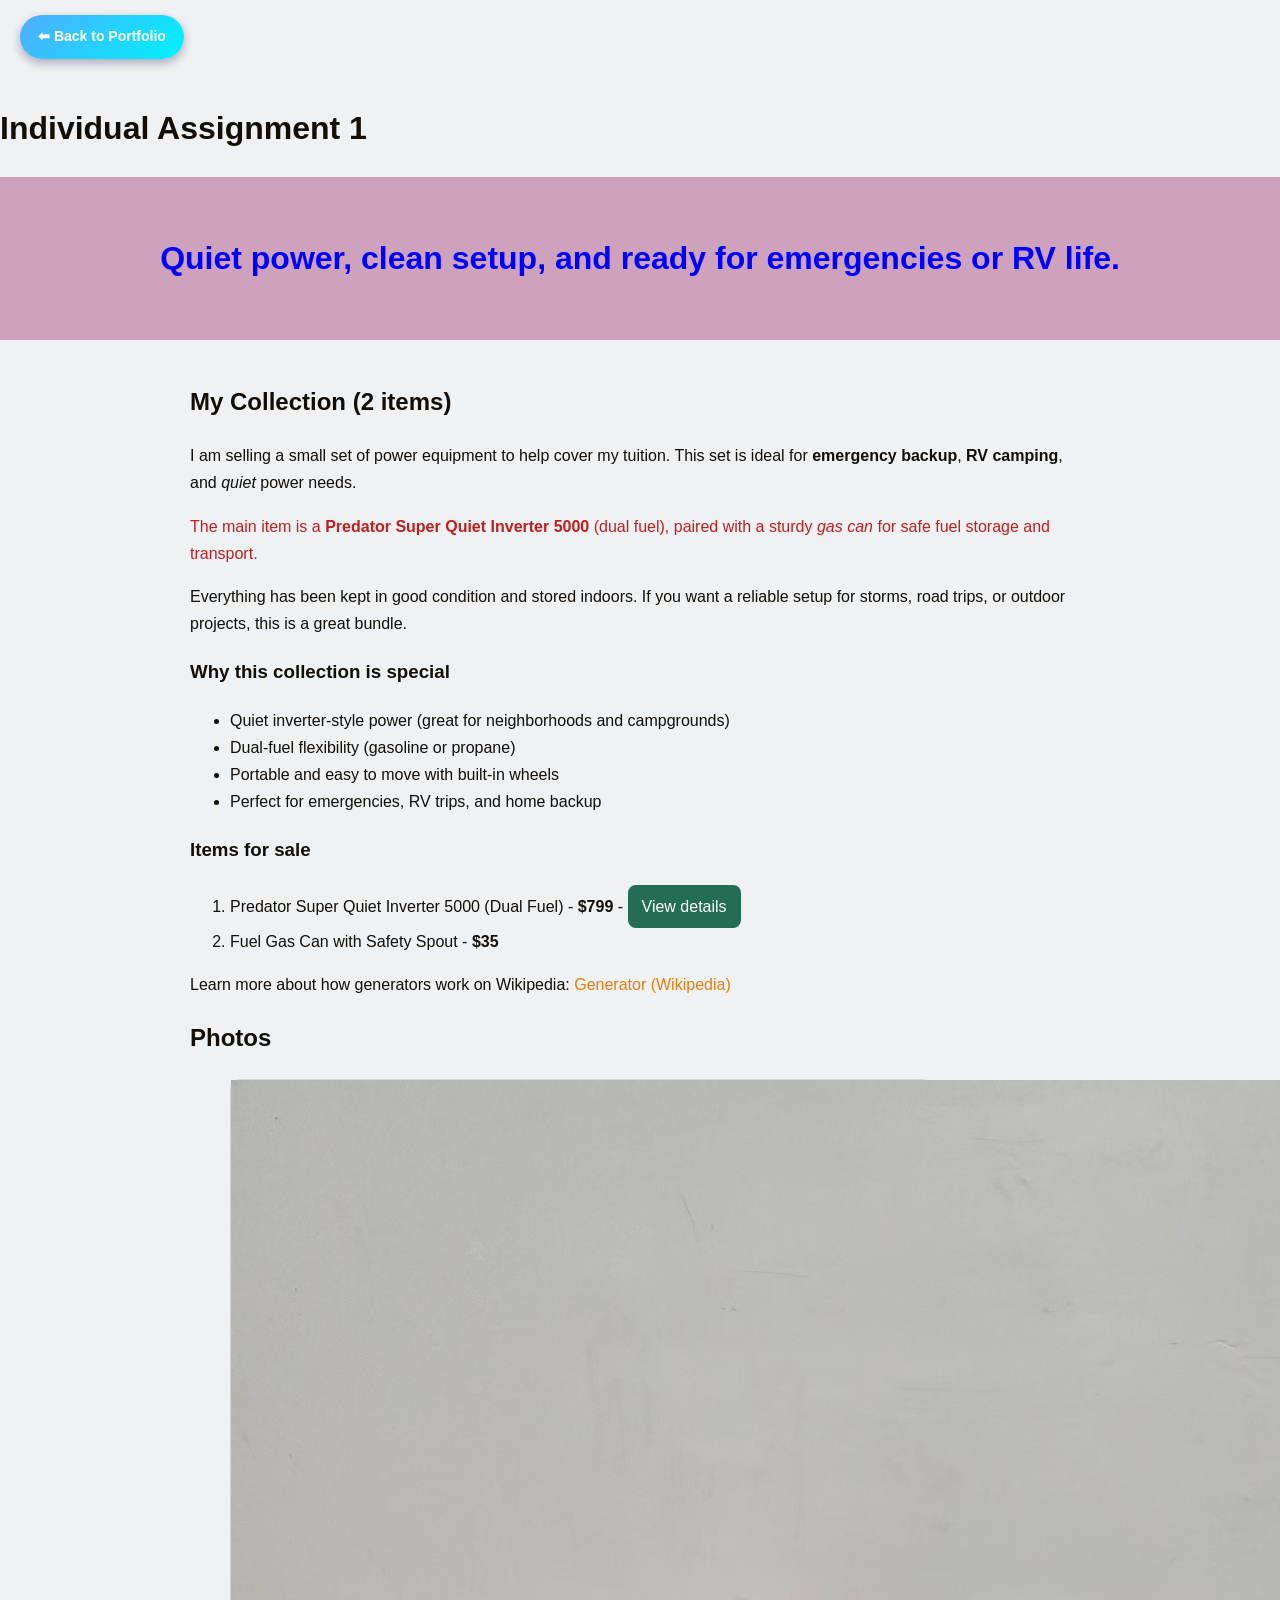
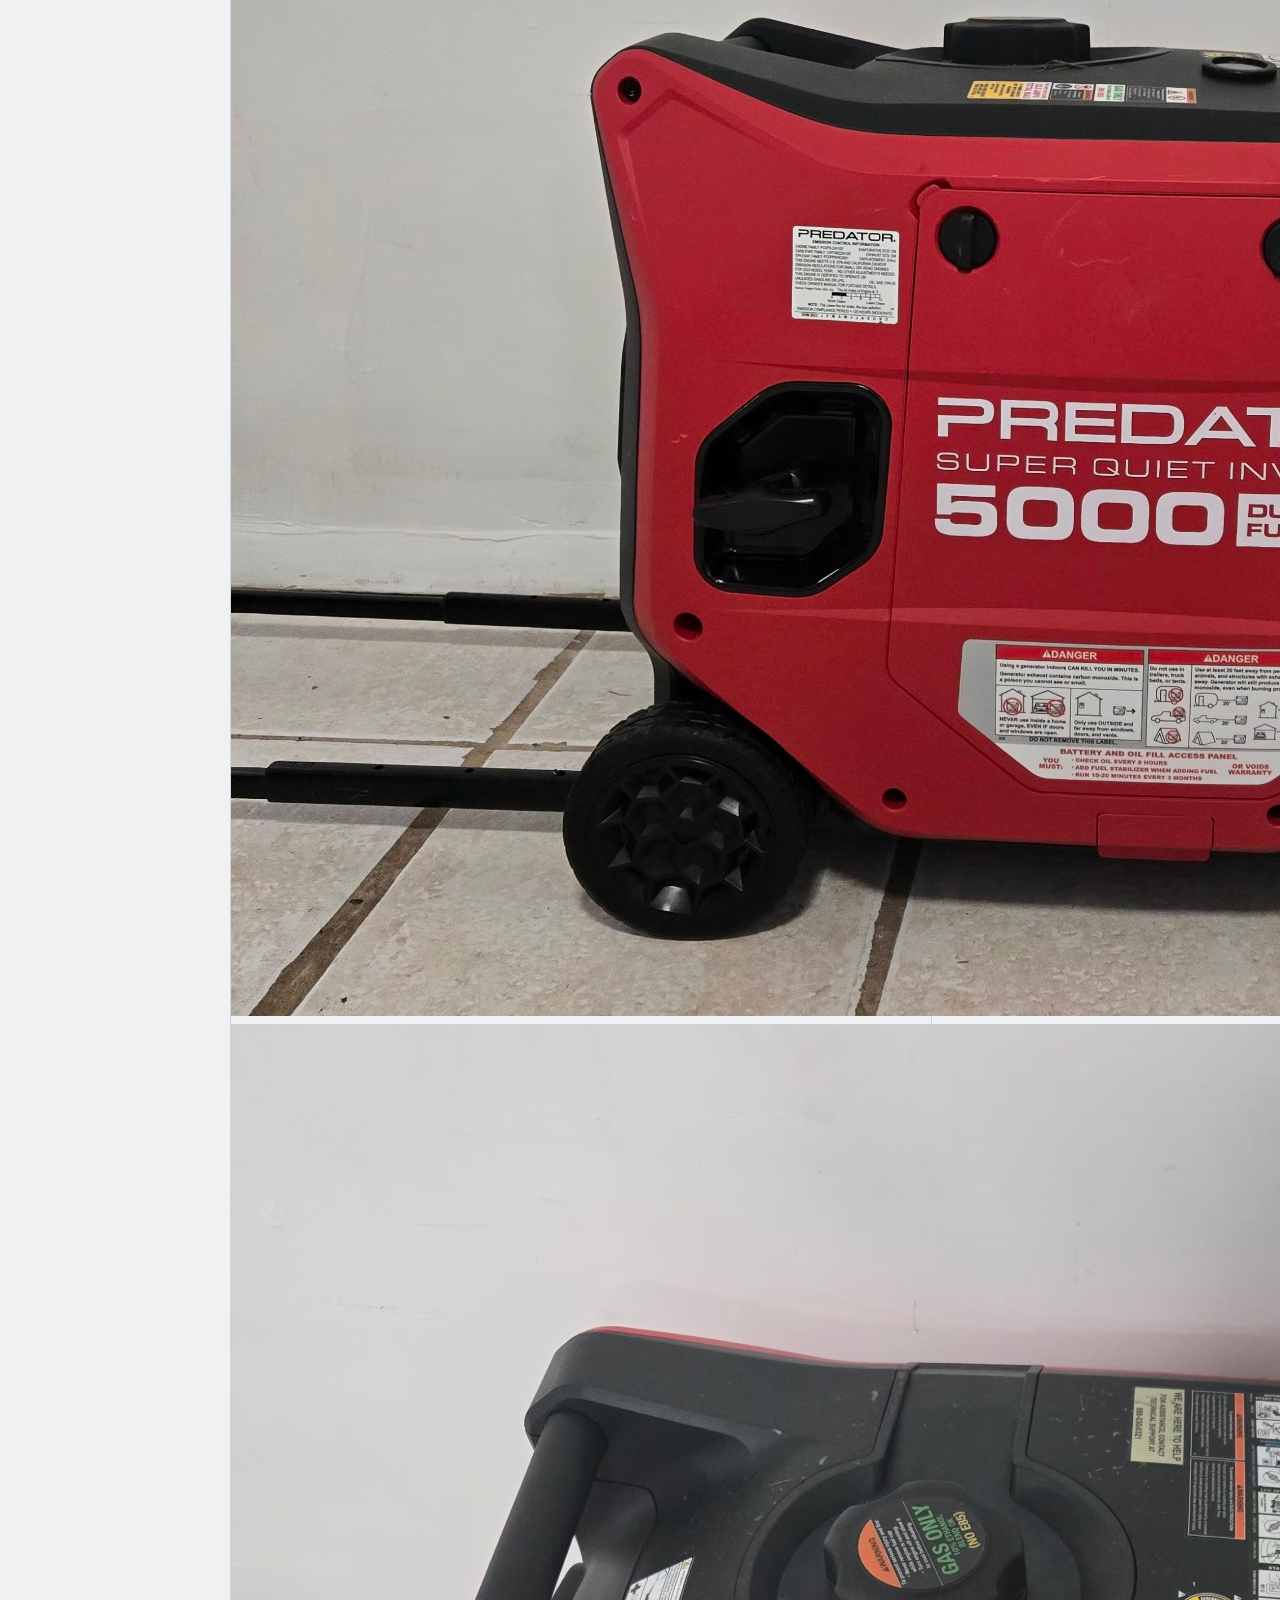
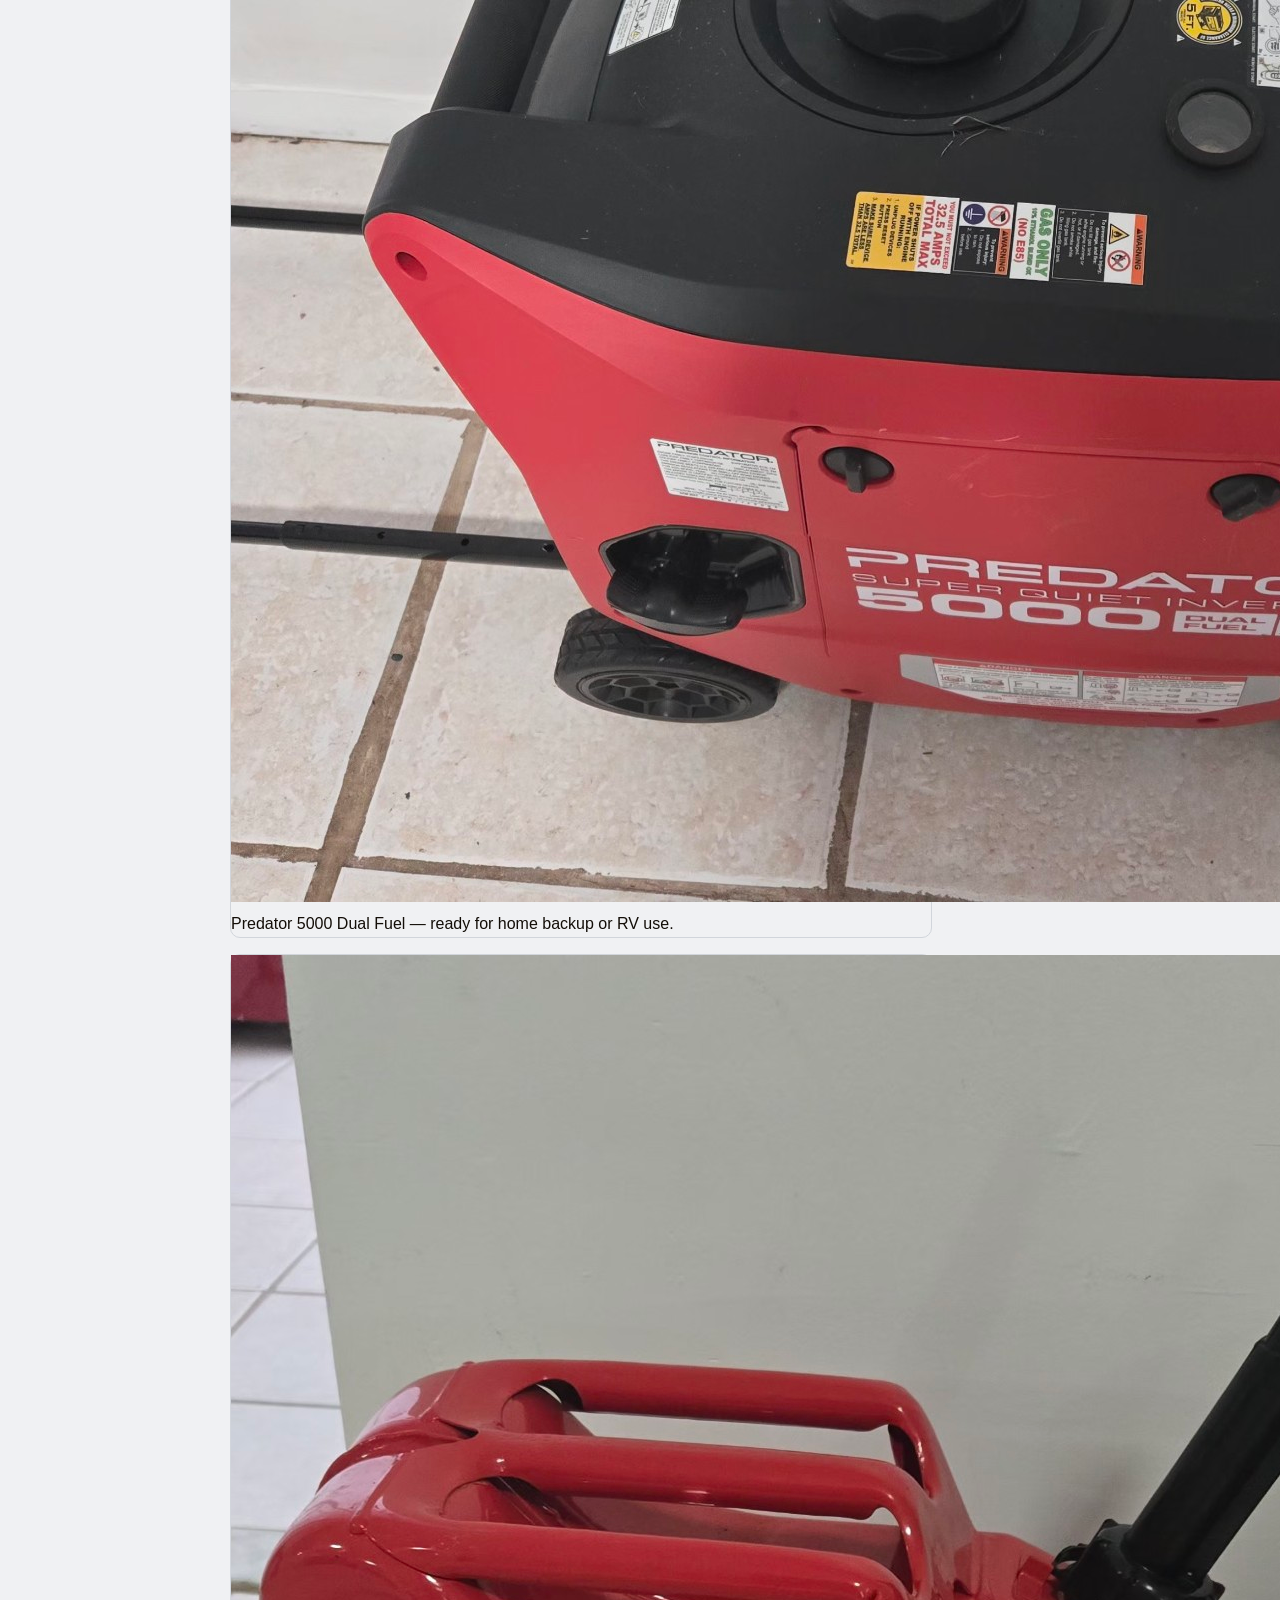
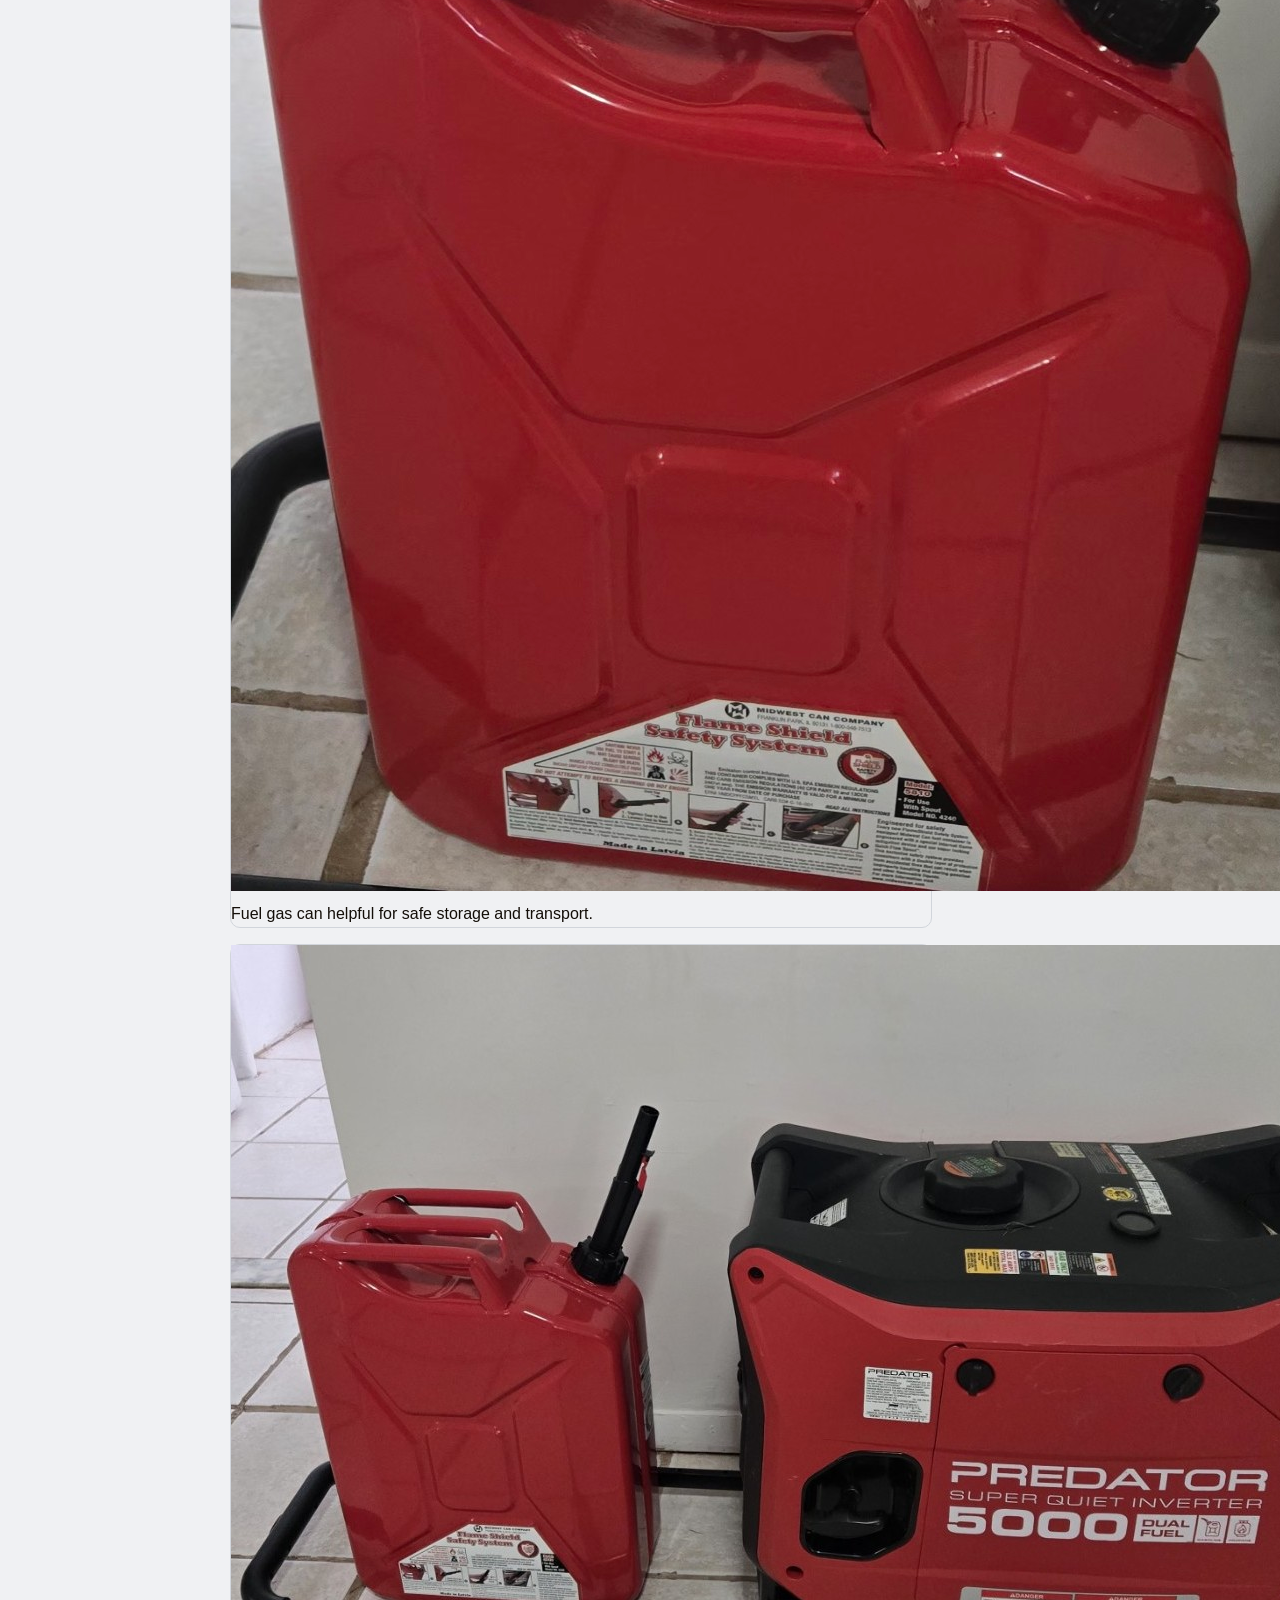
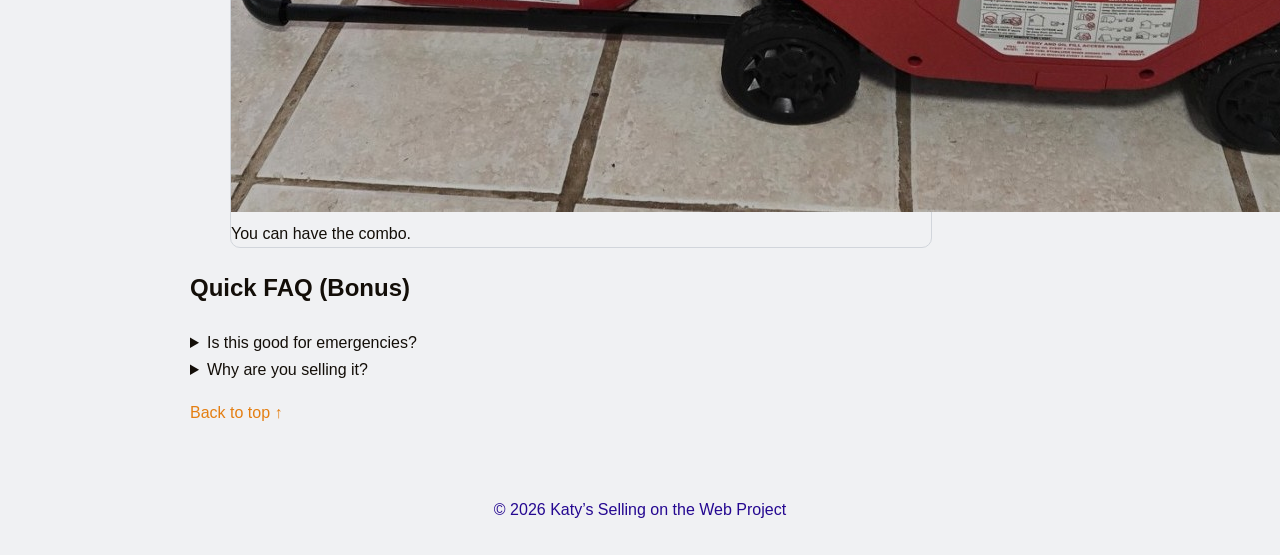
<file: individual1/index.html>
<!DOCTYPE html>
<html lang="en">

<head>
    <meta charset="UTF-8" />
    <meta name="viewport" content="width=device-width, initial-scale=1.0" />
    <title>Katy's Power Gear Sale | Selling on the Web</title>
    <link rel="stylesheet" href="style.css" />
</head>

<body>
    <a href="../index.html" class="back-btn">⬅ Back to Portfolio</a>
    <h1>Individual Assignment 1</h1>
    <header class="site-header">
        <h1 id="top" Tuition Power Sale: Generator + Fuel Gear</h1>
            <p class="tagline">Quiet power, clean setup, and ready for emergencies or RV life.</p>
    </header>
    <main class="container">
        <section class="card">
            <h2>My Collection (2 items)</h2>
            <p>
                I am selling a small set of power equipment to help cover my tuition.
                This set is ideal for <strong>emergency backup</strong>, <strong>RV camping</strong>, and <em>quiet</em>
                power needs.
            </p>

            <p class="hightlight">
                The main item is a <strong>Predator Super Quiet Inverter 5000</strong> (dual fuel),
                paired with a sturdy <em>gas can</em> for safe fuel storage and transport.

            </p>
            <p>
                Everything has been kept in good condition and stored indoors.
                If you want a reliable setup for storms, road trips, or outdoor projects, this is a great bundle.
            </p>
            <h3>Why this collection is special</h3>
            <ul>
                <li>Quiet inverter-style power (great for neighborhoods and campgrounds)</li>
                <li>Dual-fuel flexibility (gasoline or propane)</li>
                <li>Portable and easy to move with built-in wheels</li>
                <li>Perfect for emergencies, RV trips, and home backup</li>
            </ul>
            <h3>Items for sale</h3>
            <ol>
                <li>
                    Predator Super Quiet Inverter 5000 (Dual Fuel)
                    - <strong>$799</strong>
                    - <a class="btn" href="itemdetail1.html">View details</a>
                </li>
                <li>
                    Fuel Gas Can with Safety Spout
                    - <strong>$35</strong>
                </li>
            </ol>
            <p class="wiki">
                Learn more about how generators work on Wikipedia:
                <a href="https://simple.wikipedia.org/wiki/Electrical_generator" target="_blank" rel="noopener">
                    Generator (Wikipedia)
                </a>

            </p>
        </section>

        <section class="card">
            <h2>Photos</h2>
            <figure class="media">
                <img src="generator.jpg" alt="Predator Super Quiet Inverter 5000 dual fuel generator" />
                <img src="generator2.jpg">
                <figcaption>Predator 5000 Dual Fuel — ready for home backup or RV use.</figcaption>
            </figure>

            <figure class="media">
                <img src="gascan.jpg" alt="Red gas can with safety spout" />
                <figcaption>Fuel gas can helpful for safe storage and transport.</figcaption>
            </figure>

            <figure class="media">
                <img src="combo.jpg" alt="combo" />
                <figcaption>You can have the combo.</figcaption>
            </figure>

        </section>

        <section class="card">
            <h2>Quick FAQ (Bonus)</h2>
            <details>
                <summary>Is this good for emergencies?</summary>
                <p>Yes—this setup is great for outages, charging devices, and powering essentials (depending on wattage
                    needs).</p>
            </details>
            <details>
                <summary>Why are you selling it?</summary>
                <p>To help pay tuition this semester.</p>

            </details>

        </section>
        <p class="backtop"><a href="#top">Back to top ↑</p>
    </main>

    <footer class="site-footer">
        <p>© 2026 Katy’s Selling on the Web Project</p>
    </footer>
</body>

</html>
</file>
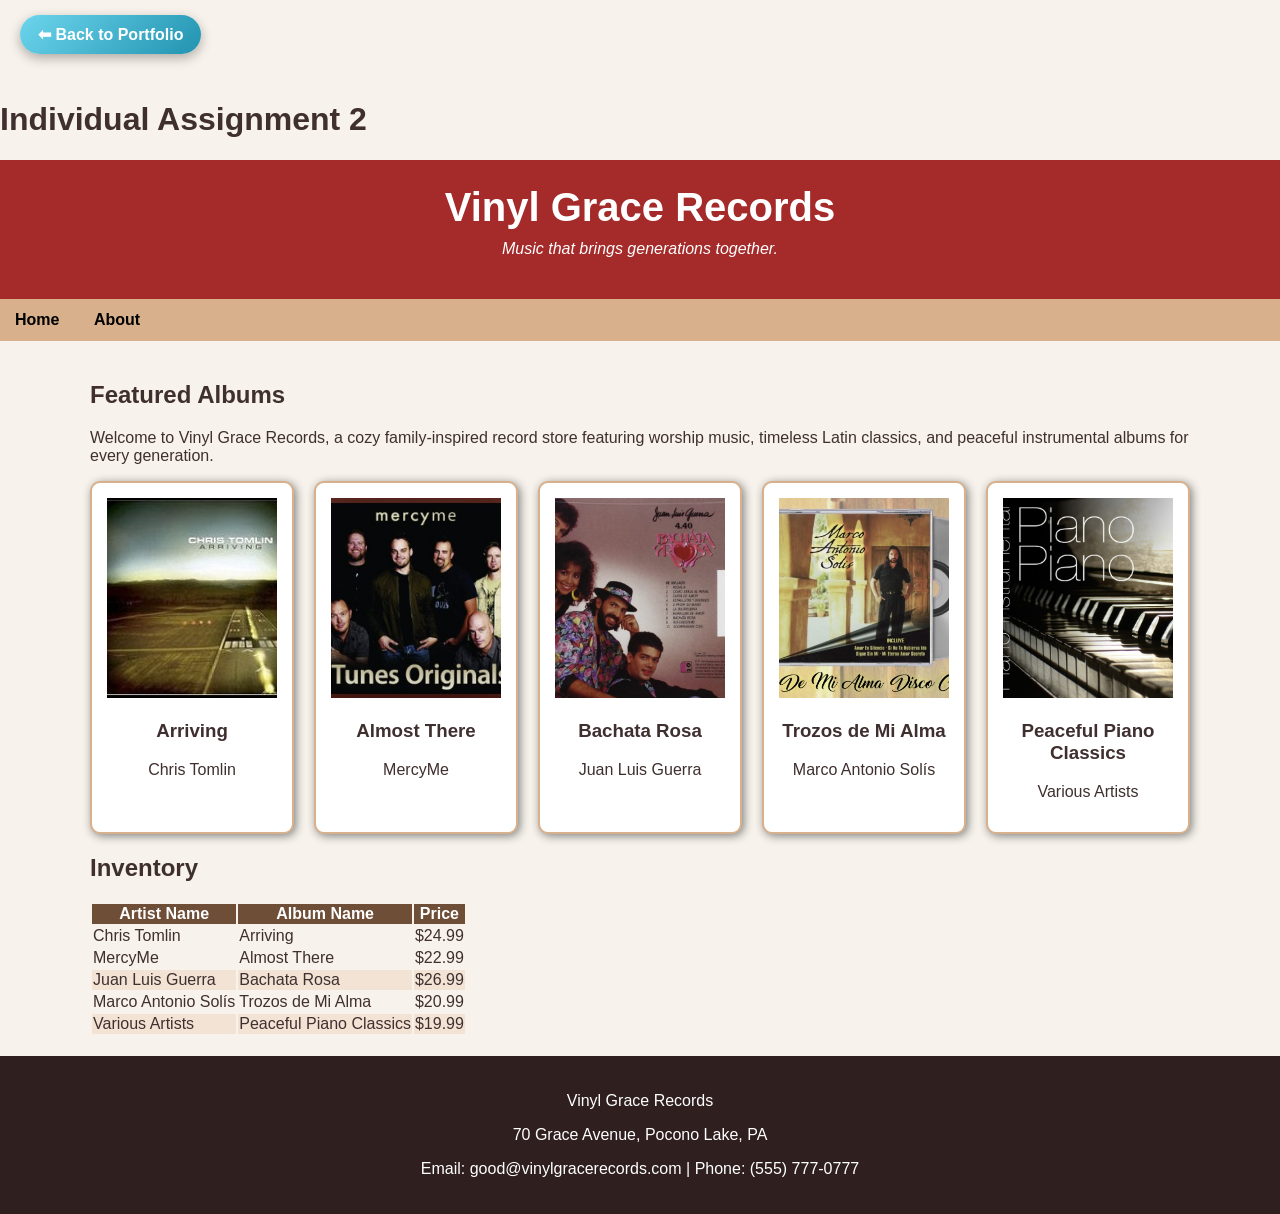
<file: individual2/index.html>
<!DOCTYPE html>
<html lang="en">

<head>
    <meta charset="UTF-8">
    <meta name="viewport" content="width=device-width, initial-scale=1.0">
    <title>Vinyl Grace Records</title>
    <link rel="stylesheet" href="styles.css">
</head>

<body>
    <a href="../index.html" class="back-btn">⬅ Back to Portfolio</a>
    <h1>Individual Assignment 2</h1>

    <header class="site-header">
        <h1>Vinyl Grace Records</h1>
        <p class="tagline">Music that brings generations together.</p>
    </header>

    <nav class="main-nav">
        <ul>
            <li><a href="index.html">Home</a></li>
            <li><a href="about.html">About</a></li>
        </ul>
    </nav>

    <main>
        <section class="welcome">
            <h2>Featured Albums</h2>
            <p>
                Welcome to Vinyl Grace Records, a cozy family-inspired record store
                featuring worship music, timeless Latin classics, and peaceful
                instrumental albums for every generation.
            </p>
        </section>

        <section class="featured-records">
            <article class="record">
                <img src="images/tomlin.jpg" alt="Chris Tomlin Arriving album cover">
                <h3>Arriving</h3>
                <p class="artist">Chris Tomlin</p>
                <div class="record-info">
                    <p>Genre: Worship</p>
                    <p>Price: $24.99</p>
                    <p>Family Favorite</p>
                </div>
            </article>

            <article class="record">
                <img src="images/mercyme.jpg" alt="MercyMe Almost There album cover">
                <h3>Almost There</h3>
                <p class="artist">MercyMe</p>
                <div class="record-info">
                    <p>Genre: Christian</p>
                    <p>Price: 22.99</p>
                    <p>Inspirational Classic</p>
                </div>
            </article>

            <article class="record">
                <img src="images/guerra.jpg" alt="Juan Luis Guerra Bachata Rosa album cover">
                <h3>Bachata Rosa</h3>
                <p class="artist">Juan Luis Guerra</p>
                <div class="record-info">
                    <p>Genre: Latin Classic</p>
                    <p>Price: $26.99</p>
                    <p>Generational Favorite</p>
                </div>
            </article>

            <article class="record">
                <img src="images/solis.jpg" alt="Marco Antonio Solis Trozos de Mi Alma album cover">
                <h3>Trozos de Mi Alma</h3>
                <p class="artist">Marco Antonio Solís</p>
                <div class="record-info">
                    <p>Genre: Romantic / Latin</p>
                    <p>Price: 20.99</p>
                    <p>Classic Collection</p>
                </div>
            </article>

            <article class="record">
                <img src="images/piano.jpg" alt="Peaceful piano instrumental album cover">
                <h3>Peaceful Piano Classics</h3>
                <p class="artist">Various Artists</p>
                <div class="record-info">
                    <p>Genre: Instrumental</p>
                    <p>Price: $19.99</p>
                    <p>Calming & Neutral</p>
                </div>
            </article>
        </section>

        <section class="Inventory">
            <h2>Inventory</h2>
            <table>
                <thead>
                    <tr>
                        <th>Artist Name</th>
                        <th>Album Name</th>
                        <th>Price</th>
                    </tr>
                </thead>
                <tbody>
                    <tr>
                        <td>Chris Tomlin</td>
                        <td>Arriving</td>
                        <td>$24.99</td>
                    </tr>
                </tbody>

                <tr>
                    <td>MercyMe</td>
                    <td>Almost There</td>
                    <td>$22.99</td>
                </tr>

                <tr>
                    <td>Juan Luis Guerra</td>
                    <td>Bachata Rosa</td>
                    <td>$26.99</td>
                </tr>
                <tr>
                    <td>Marco Antonio Solís</td>
                    <td>Trozos de Mi Alma</td>
                    <td>$20.99</td>
                </tr>
                <tr>
                    <td>Various Artists</td>
                    <td>Peaceful Piano Classics</td>
                    <td>$19.99</td>
                </tr>
                </tbody>
            </table>
        </section>
    </main>

    <footer class="site-footer">
        <p>Vinyl Grace Records</p>
        <p>70 Grace Avenue, Pocono Lake, PA</p>
        <p>Email: good@vinylgracerecords.com | Phone: (555) 777-0777</p>
    </footer>
</body>

</html>
</file>
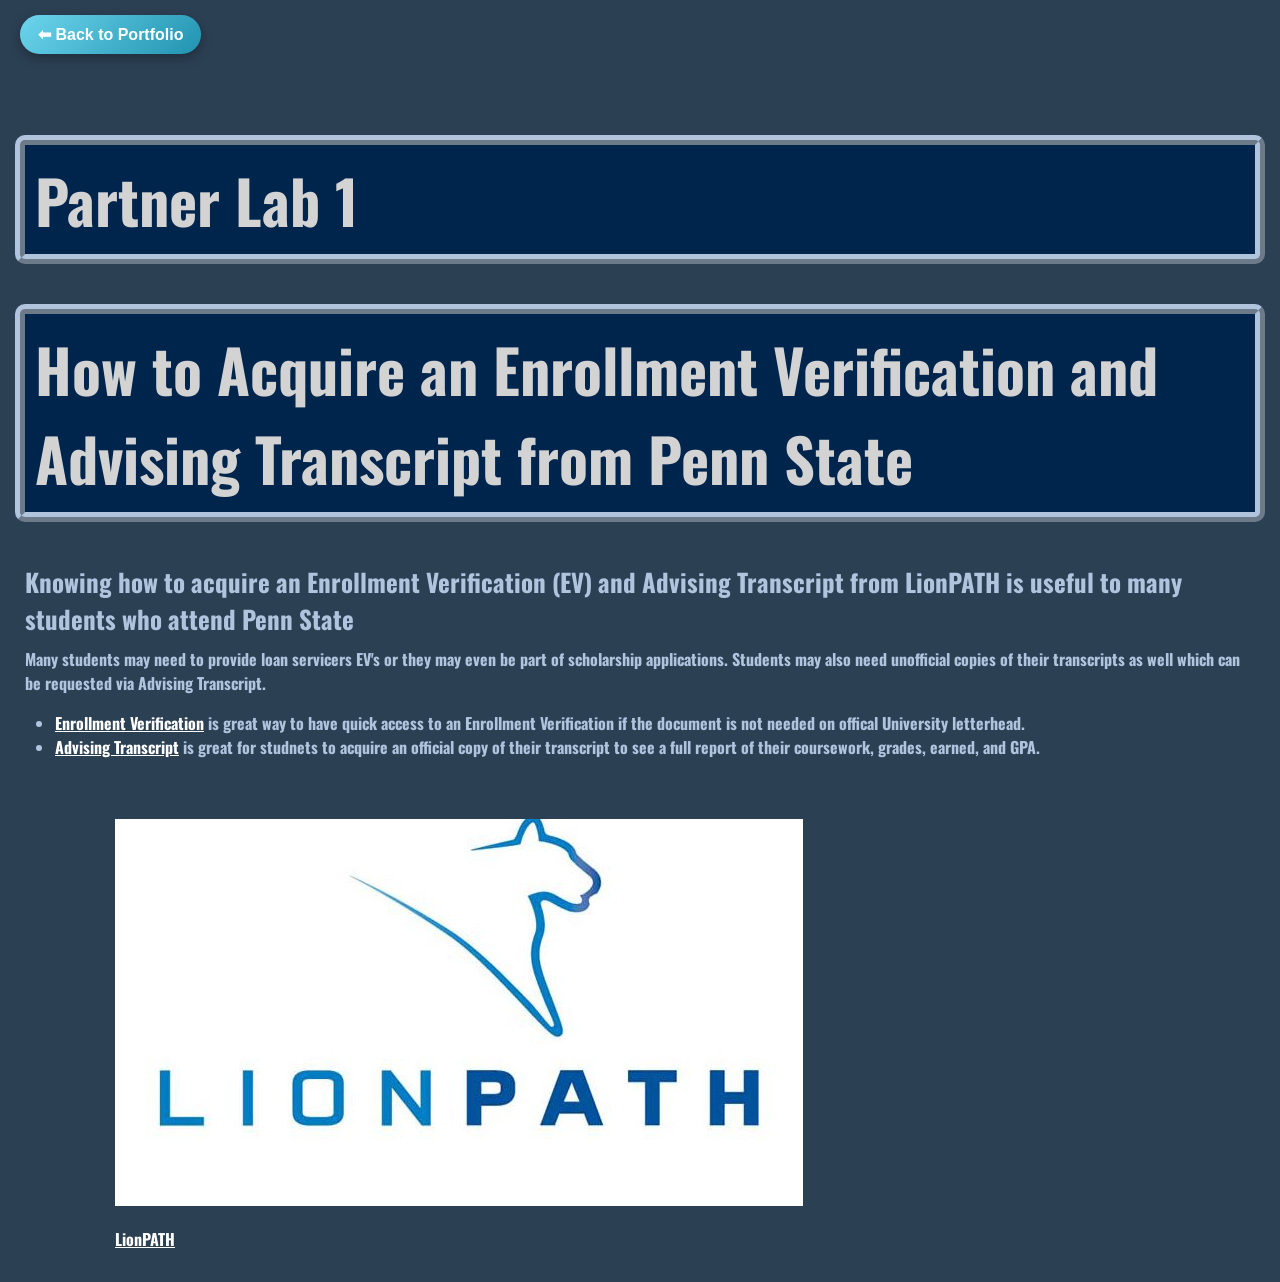
<file: partner1/index.html>
<!DOCTYPE html>
<html>

<head>
    <title>PSU Enrollment Doc Requests</title>
    <meta charset="utf-8">
    <link rel="stylesheet" type="text/css" href="style.css">
    <link rel="preconnect" href="https://fonts.googleapis.com">
    <link rel="preconnect" href="https://fonts.gstatic.com" crossorigin>
    <link href="https://fonts.googleapis.com/css2?family=Oswald:wght@200..700&display=swap" rel="stylesheet">
</head>

<body>
    <a href="../index.html" class="back-btn">⬅ Back to Portfolio</a>

    <h1>Partner Lab 1</h1>
    <h1>How to Acquire an Enrollment Verification and Advising Transcript from Penn State</h1>
</body>
<h3 class="info">Knowing how to acquire an Enrollment Verification (EV) and Advising Transcript from LionPATH is useful
    to many students who attend Penn State</h3>
<p class="info">Many students may need to provide loan servicers EV's or they may even be part of scholarship
    applications. Students may also need unofficial copies of their transcripts as well which can be requested via
    Advising Transcript.
</p>
<ul>
    <li><span class="bold"><a href="enrollment_verification.html">Enrollment Verification</a></span> is great way to
        have quick access to an Enrollment Verification if the document is not needed on offical University letterhead.
    </li>
    <li><span class="bold"><a href="advising_transcript.html">Advising Transcript</a></span> is great for studnets to
        acquire an official copy of their transcript to see a full report of their coursework, grades, earned, and GPA.
    </li>
</ul>
<div id="LP">
    <img src="Images/lionpath_logo.jpg">
    <p> <a href="https://www.lionpath.psu.edu/">LionPATH</a>
    <p>
</div>

</html>
</file>
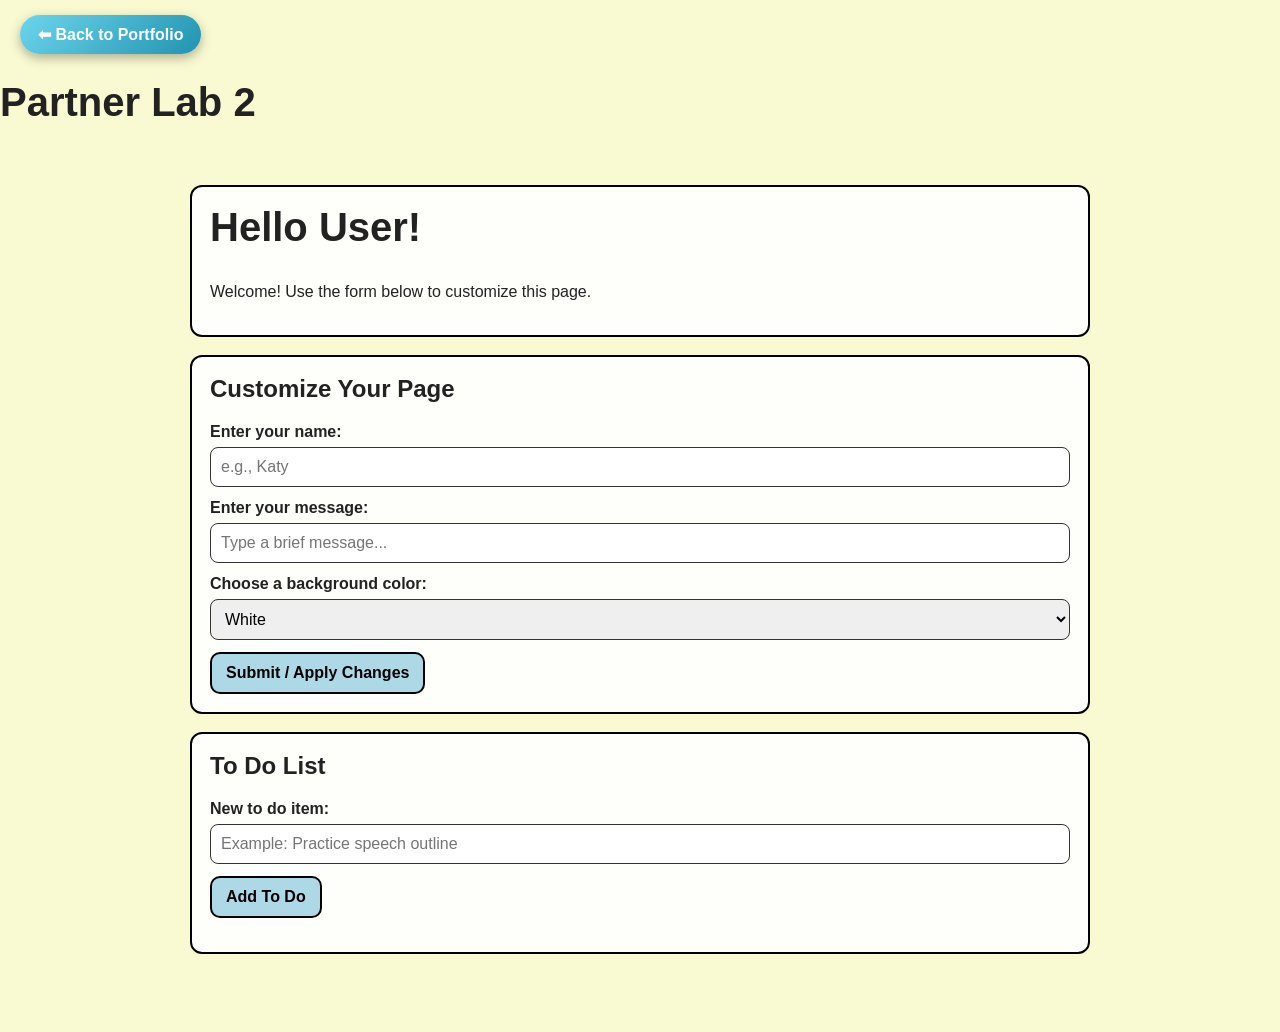
<file: partner2/index.html>
<!DOCTYPE html>
<html lang="en">

<head>
    <meta charset="UTF-8" />
    <meta name="viewport" content="width=device-width, initial-scale=1.0" />
    <title>Interactive Website</title>

    <link rel="stylesheet" href="styles.css" />

    <script src="script.js" defer></script>
</head>

<body>
    <a href="../index.html" class="back-btn">⬅ Back to Portfolio</a>

    <h1>Partner Lab 2</h1>
    <main class="container">
        <section class="card">
            <h1 id="greeting">Hello User!</h1>
            <p id="message" class="main-massage">Welcome! Use the form below to customize this page.</p>
        </section>

        <section class="card">
            <h2>Customize Your Page</h2>
            <div class="form-row">
                <label for="nameInput">Enter your name:</label>
                <input type="text" id="nameInput" placeholder="e.g., Katy" />
            </div>

            <div class="form-row">
                <label for="messageInput">Enter your message:</label>
                <input type="text" id="messageInput" placeholder="Type a brief message..." />
            </div>

            <div class="form-row">
                <label for="bgSelect">Choose a background color:</label>
                <select id="bgSelect">
                    <option value="white">White</option>
                    <option value="lightyellow">Light Yellow</option>
                    <option value="lavender">Lavender</option>
                    <option value="lightpink">Light Pink</option>
                    <option value="lightblue">Light Blue</option>
                    <option value="lightgreen">Light Green</option>
                </select>
            </div>

            <button id="applyBtn" class="primary">Submit / Apply Changes</button>
        </section>

        <section class="card">
            <h2>To Do List</h2>

            <div class="form-row">
                <label for="todoInput">New to do item:</label>
                <input type="text" id="todoInput" placeholder="Example: Practice speech outline" />
            </div>

            <button id="addTodoBtn">Add To Do</button>
            <ol id="todoList" class="todo-list"></ol>
        </section>
    </main>
</body>

</html>
</file>
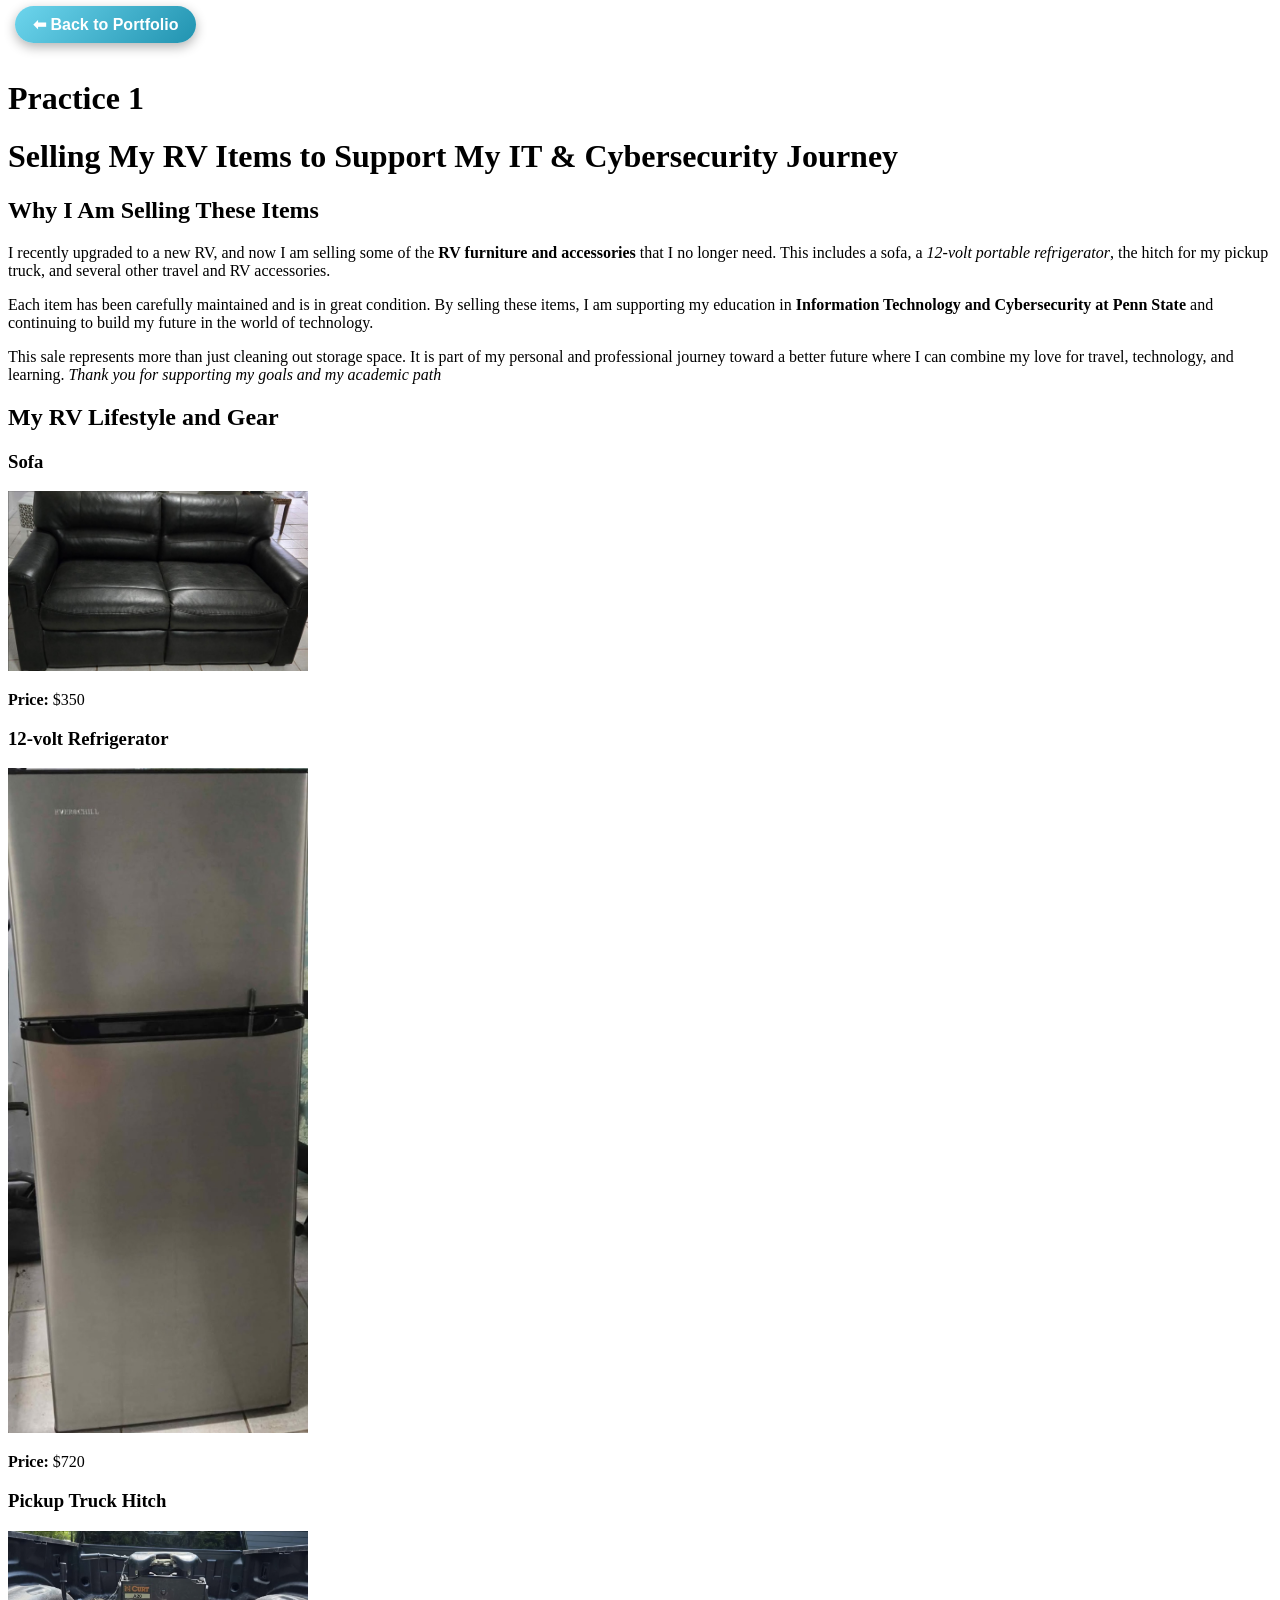
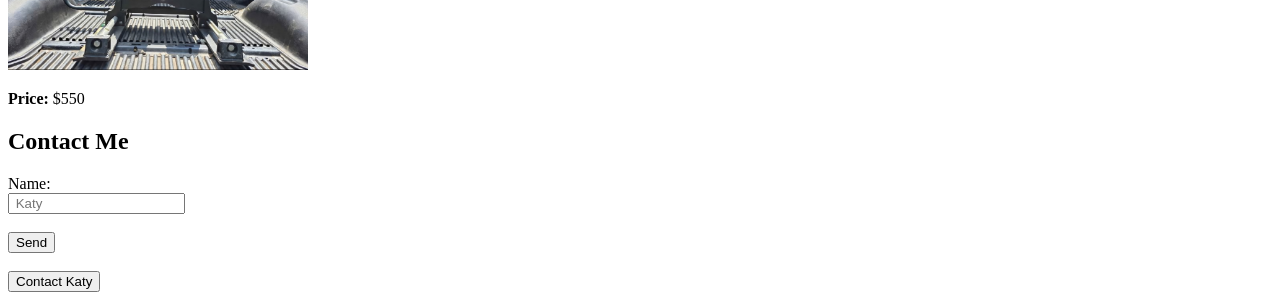
<file: practice1/index.html>
<!DOCTYPE html>
<html lang="en">

<head>
    <meta charset="UTF-8">
    <title>Katy's RV Gear Sale Supporting My IT Career</title>
</head>

<body>
    <div style="margin-top:80px;"></div>
    <div style="position:fixed; top:15px; left:15px; z-index:99999;">
        <a href="../index.html"
            style="background:linear-gradient(135deg,#6dd5ed,#2193b0); color:white; padding:10px 18px; text-decoration:none; border-radius:25px; font-weight:bold; font-family:Arial; box-shadow:0 4px 12px rgba(0,0,0,0.3);">
            ⬅ Back to Portfolio
        </a>
    </div>
    <h1>Practice 1</h1>
    <h1>Selling My RV Items to Support My IT & Cybersecurity Journey</h1>

    <h2>Why I Am Selling These Items</h2>

    <p>
        I recently upgraded to a new RV, and now I am selling some of the <strong>RV furniture and accessories</strong>
        that I no longer need.
        This includes a sofa, a <em>12-volt portable refrigerator</em>, the hitch
        for my pickup truck, and several other travel and RV accessories.
    </p>

    <p>
        Each item has been carefully maintained and is in great condition.
        By selling these items, I am supporting my education in <strong>Information Technology and Cybersecurity at Penn
            State</strong> and continuing to build my future in the world of technology.
    </p>

    <p>
        This sale represents more than just cleaning out storage space.
        It is part of my personal and professional journey toward a better future
        where I can combine my love for travel, technology, and learning.<em> Thank you for supporting my goals and my
            academic path</em>
    </p>

    <h2>My RV Lifestyle and Gear</h2>

    <h3>Sofa</h3>
    <img src="sofa.jpg" alt="RV sofa for sale" width="300">
    <p><strong>Price:</strong> $350</p>

    <h3>12-volt Refrigerator</h3>
    <img src="refrigerator.jpg" alt="12-volt RV refrigerator for sale" width="300">
    <p><strong>Price:</strong> $720</p>

    <h3>Pickup Truck Hitch</h3>
    <img src="hitch.jpg" alt="pickup truck hitch for RV towing" width="300">
    <p><strong>Price:</strong> $550</p>

    <h2>Contact Me</h2>

    <form>
        Name:<br>
        <input type="text" placeholder=" Katy">
        <br><br>
        <button type="submit">Send</button>
    </form>

    <br>
    <a href="mailto:kmc7993@psu.edu">

        <button>Contact Katy</button>
    </a>


</body>

</html>
</file>
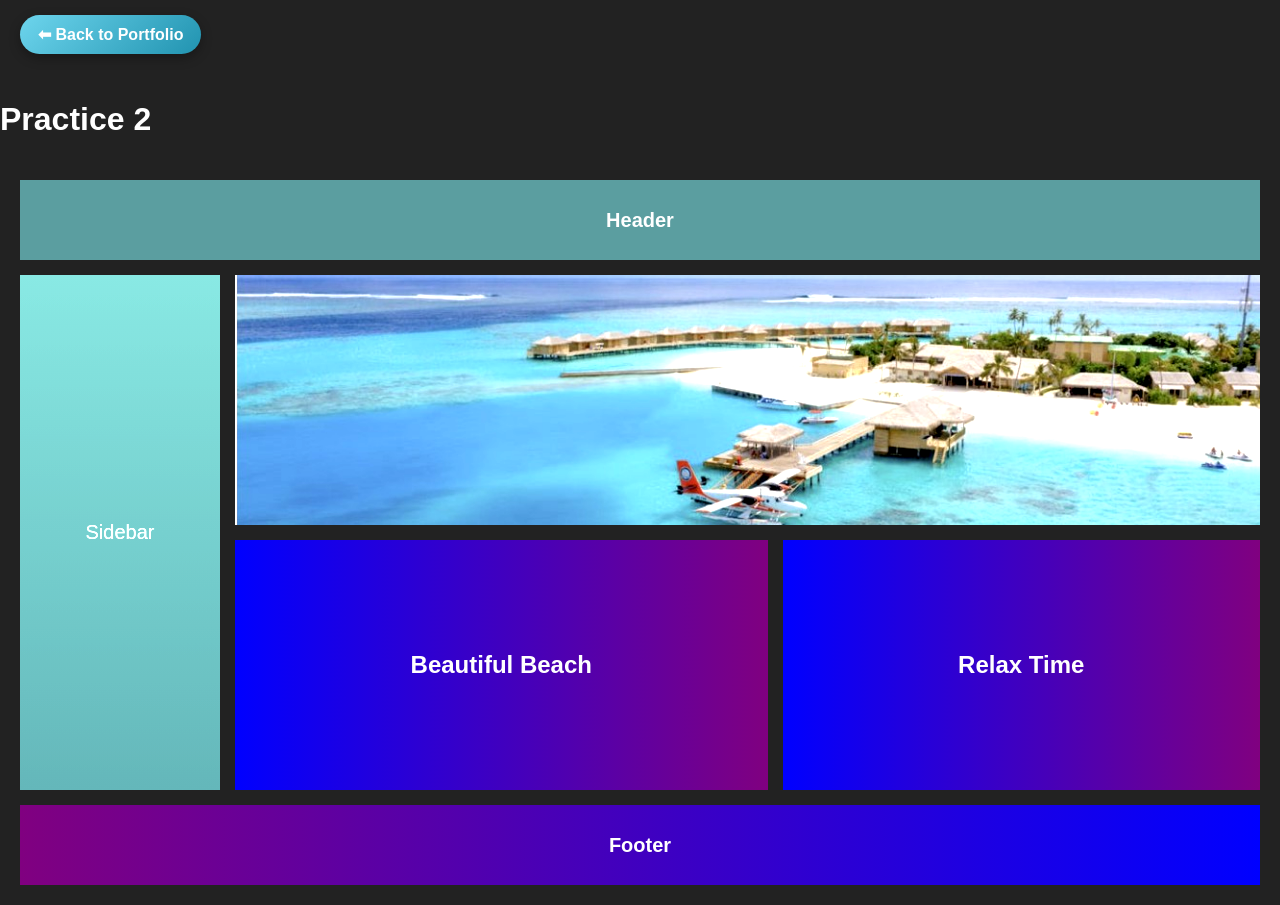
<file: practice2/index.html>
<!DOCTYPE html>
<html>

<head>
    <title>Beach Layout</title>
    <link rel="stylesheet" href="style.css">
</head>

<body>
    <a href="../index.html" class="back-btn">⬅ Back to Portfolio</a>
    <h1>Practice 2</h1>

    <div class="container">
        <header>Header</header>
        <aside class="sidebar">Sidebar</aside>
        <div class="content1">
            <img src="beach.jpg" alt="Beach">
        </div>

        <div class="content2">Beautiful Beach</div>
        <div class="content3">Relax Time</div>

        <footer>Footer</footer>
    </div>
</body>

</html>
</file>
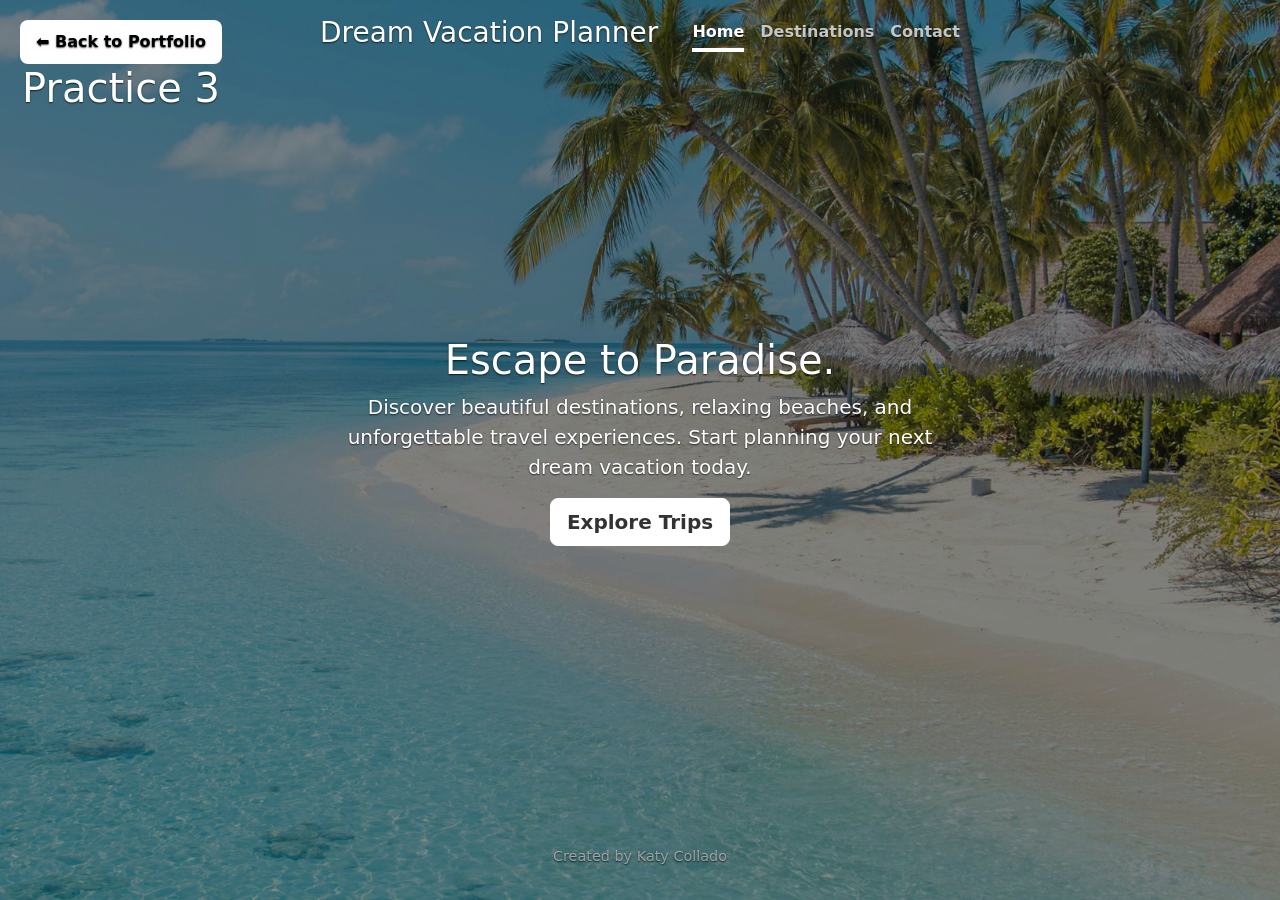
<file: practice3/index.html>
<!doctype html>
<html lang="en" class="h-100">

<head>
    <meta charset="utf-8">
    <meta name="viewport" content="width=device-width, initial-scale=1">
    <meta name="description" content="Dream vacation landing page">
    <meta name="author" content="Katy Collado">
    <meta name="generator" content="Hugo 0.88.1">
    <title>Dream Vacation Planner</title>

    <link href="https://cdn.jsdelivr.net/npm/bootstrap@5.3.2/dist/css/bootstrap.min.css" rel="stylesheet">



    <!-- Bootstrap core CSS -->
    <link href="cover.css" rel="stylesheet">
</head>


<!-- Custom styles for this template -->

<body class="d-flex h-100 text-center text-white">
    <div class="overlay"></div>

    <div style="position:fixed; top:20px; left:20px; z-index:99999;">
        <a href="../index.html"
            style="background:white; color:black; padding:10px 16px; text-decoration:none; border-radius:8px; font-weight:bold; display:inline-block;">
            ⬅ Back to Portfolio
        </a>
        <h1>Practice 3</h1>
    </div>
    <div class="cover-container d-flex w-100 h-100 p-3 mx-auto flex-column position-relative">
        <header class="mb-auto">

            <div>
                <h3 class="float-md-start mb-0">Dream Vacation Planner</h3>
                <nav class="nav nav-masthead justify-content-center float-md-end">
                    <a class="nav-link active" aria-current="page" href="#">Home</a>
                    <a class="nav-link" href="#">Destinations</a>
                    <a class="nav-link" href="#">Contact</a>
                </nav>
            </div>
        </header>

        <main class="px-3">
            <h1>Escape to Paradise.</h1>
            <p class="lead">Discover beautiful destinations, relaxing beaches, and unforgettable travel experiences.
                Start planning your next dream vacation today.</p>
            <p class="lead">
                <a href="#" class="btn btn-lg btn-secondary fw-bold border-white bg-white">Explore Trips</a>
            </p>
        </main>

        <footer class="mt-auto text-white-50">
            <p>Created by Katy Collado</p>
        </footer>
    </div>



</body>

</html>
</file>
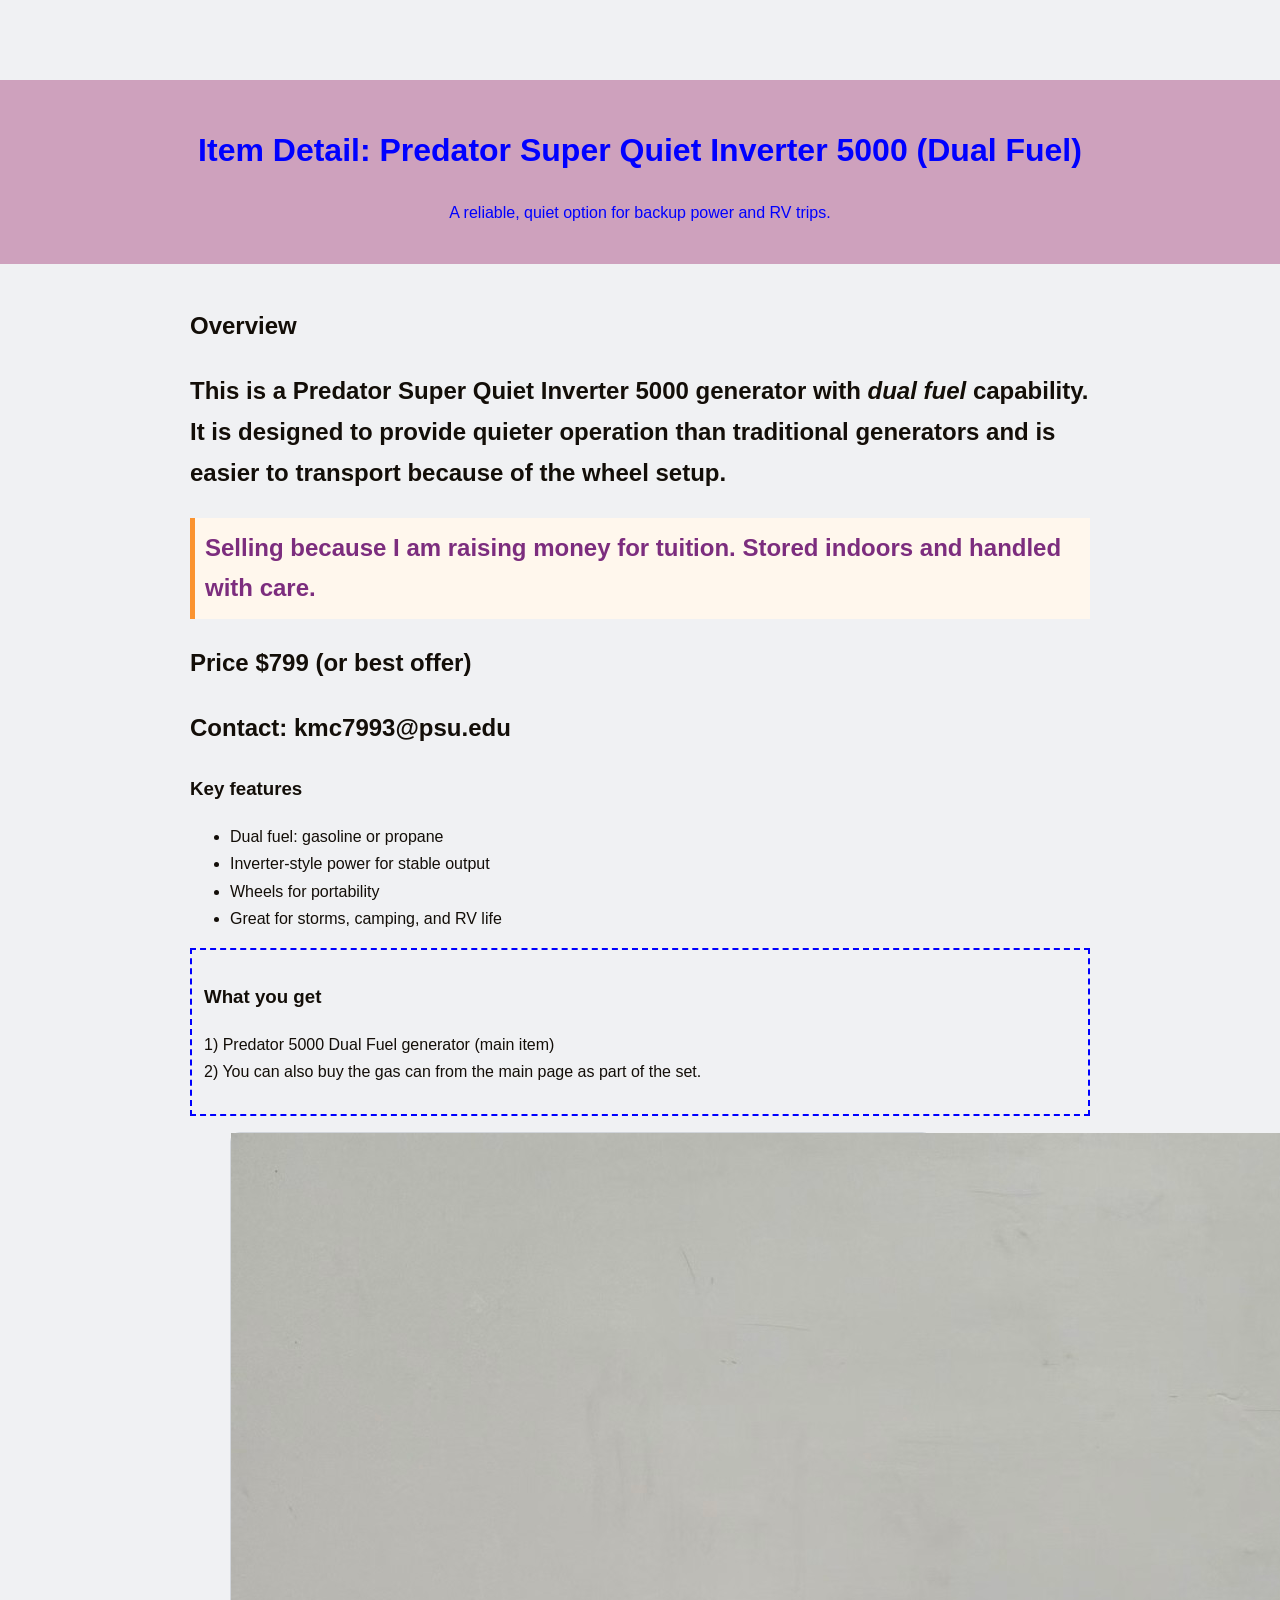
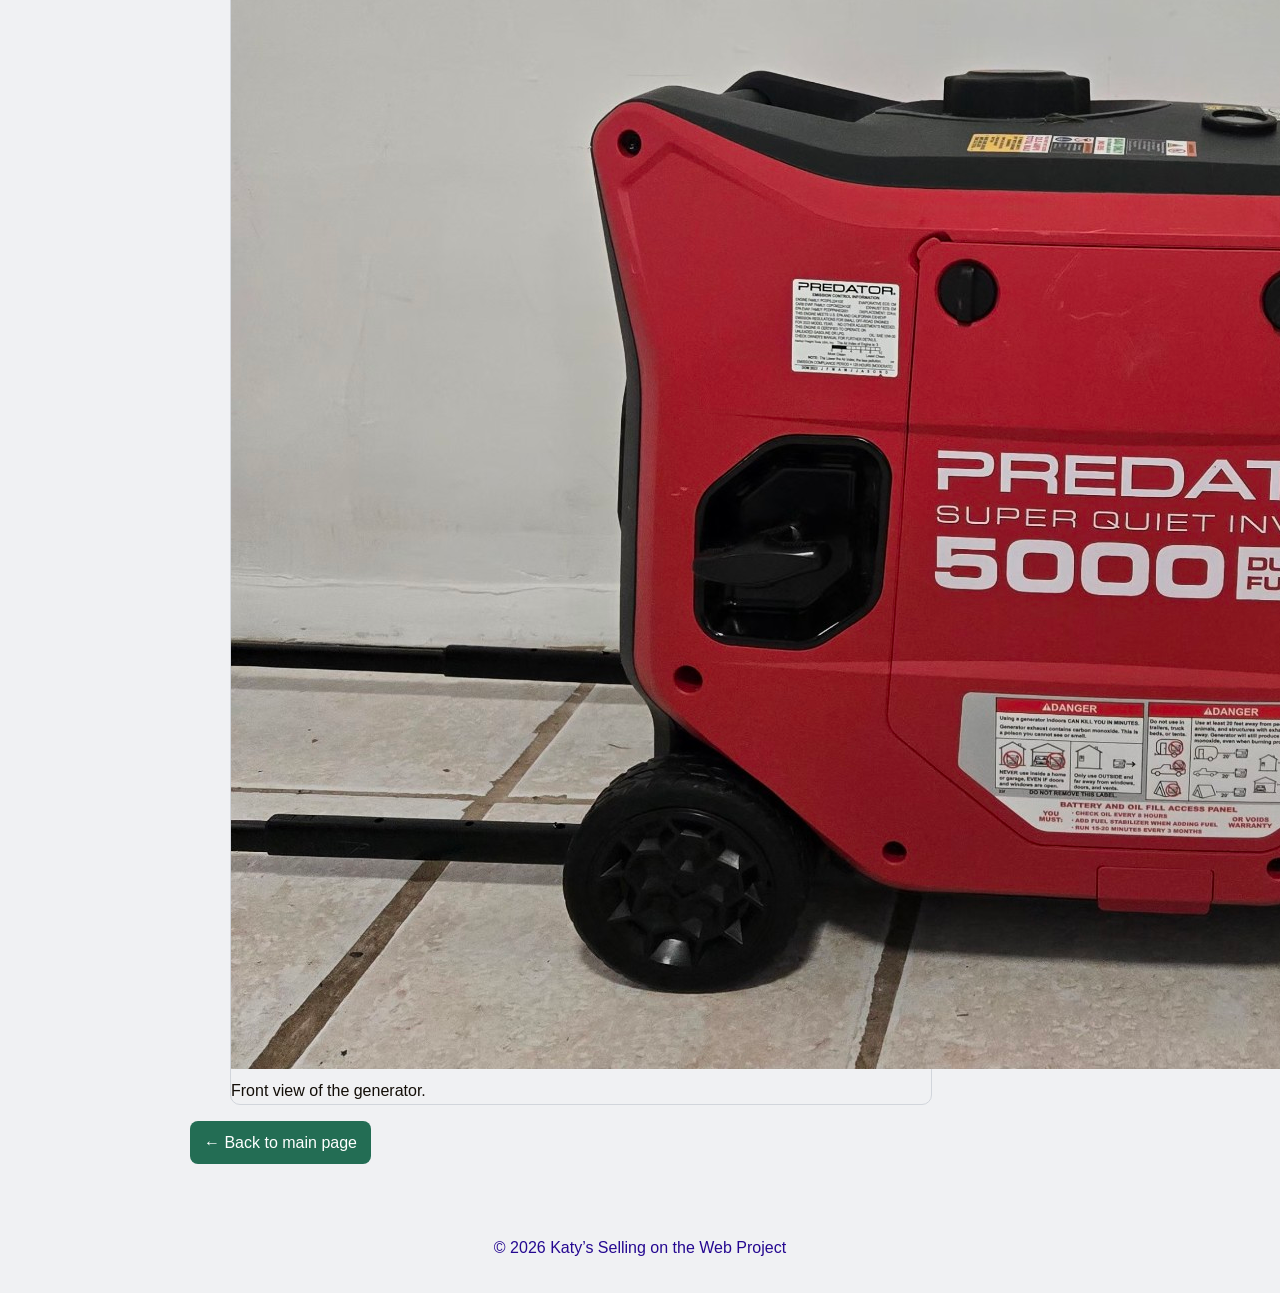
<file: individual1/itemdetail1.html>
<!DOCTYPE html>
<html lang="en">

<head>
    <meta charset="UTF-8" />
    <meta name="viewport" content="width=device-width, initial-scale=1.0" />
    <title>Item Detail: Predator 5000 Dual Fuel</title>
    <link rel="stylesheet" href="style.css" />
</head>

<body>
    <header class="site-header">
        <h1>Item Detail: Predator Super Quiet Inverter 5000 (Dual Fuel)</h1>
        <p class="tagline">A reliable, quiet option for backup power and RV trips.</p>
    </header>

    <main class="container">
        <section class="card">
            <h2>Overview<h2>
                    <p>
                        This is a <strong>Predator Super Quiet Inverter 5000</strong> generator with <em>dual fuel</em>
                        capability. It is designed to provide quieter operation than
                        traditional generators and is easier to transport because of the wheel setup.

                    </p>

                    <p class="hightlight" id="dealNote">
                        Selling because I am raising money for tuition. Stored indoors and handled with care.

                    </p>

                    <p class="price">
                        <strong>Price</strong> $799 (or best offer)

                    </p>
                    <p><strong>Contact:</strong> kmc7993@psu.edu</p>

                    <h3>Key features</h3>
                    <ul>
                        <li>Dual fuel: gasoline or propane</li>
                        <li>Inverter-style power for stable output</li>
                        <li>Wheels for portability</li>
                        <li>Great for storms, camping, and RV life</li>
                    </ul>

                    <div class="callout border-box">
                        <h3>What you get</h3>
                        <p>
                            1) Predator 5000 Dual Fuel generator (main item) <br />
                            2) You can also buy the gas can from the main page as part of the set.
                        </p>
                    </div>
                    <figure class="media">
                        <img src="generator.jpg" alt="Predator Super Quiet Inverter 5000 dual fuel generator" />
                        <figcaption>Front view of the generator.</figcaption>
                    </figure>

                    <p>
                        <a class="btn" href="index.html">← Back to main page</a>
                    </p>

        </section>

    </main>

    <footer class="site-footer">
        <p>© 2026 Katy’s Selling on the Web Project</p>
    </footer>

</body>

</html>
</file>
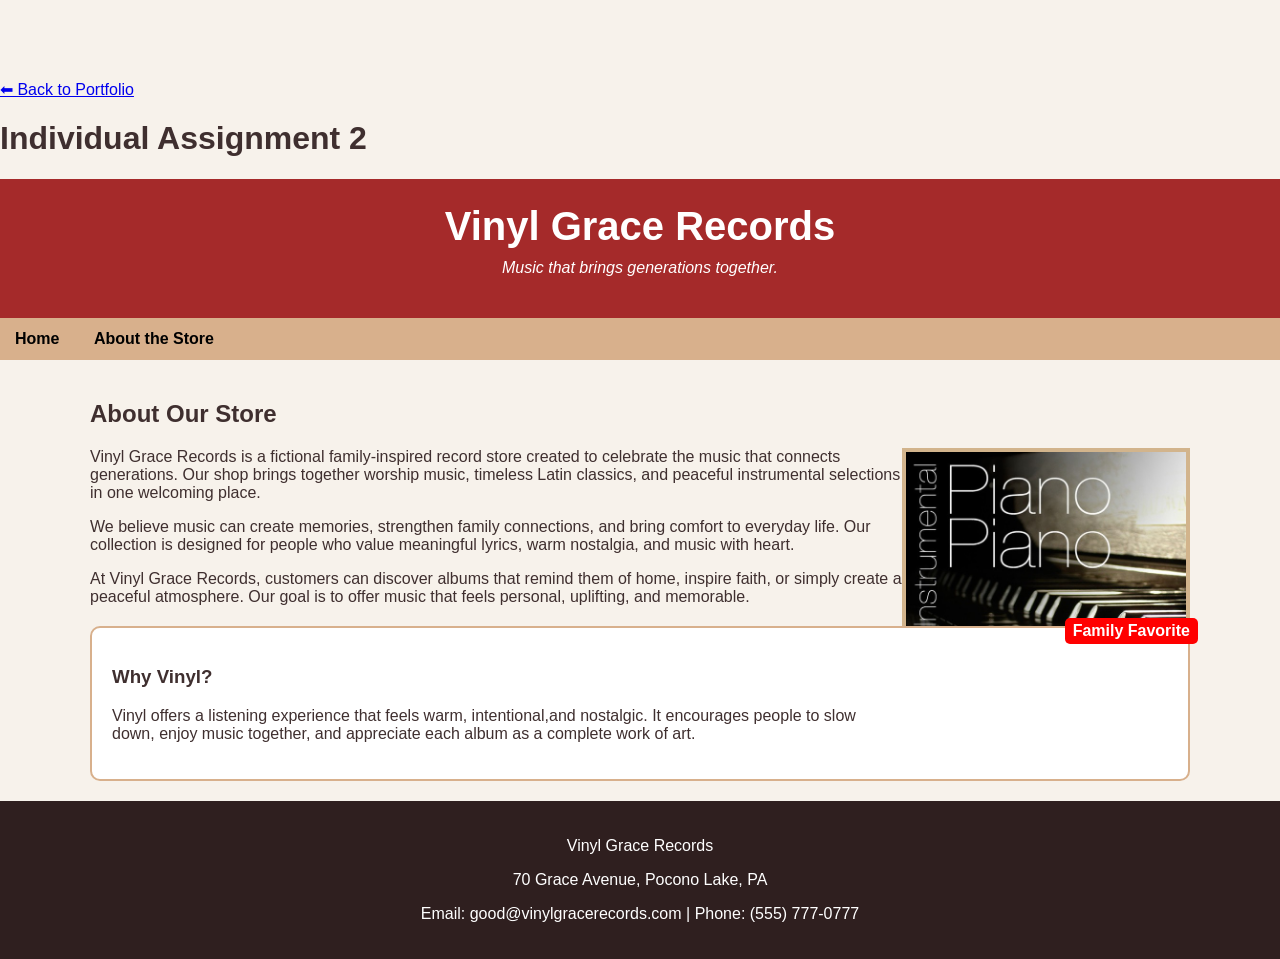
<file: individual2/about.html>
<!DOCTYPE html>
<html lang="en">

<head>
    <meta charset="UTF-8">
    <meta name="viewport" content="width=device-width, initial-scale=1.0">
    <title>About Vinyl Grace Records</title>
    <link rel="stylesheet" href="styles.css">
</head>

<body>
    <a href="../index.html">⬅ Back to Portfolio</a>
    <h1>Individual Assignment 2</h1>

    <header class="site-header">
        <h1>Vinyl Grace Records</h1>
        <p class="tagline">Music that brings generations together.</p>
    </header>

    <nav class="main-nav">
        <ul>
            <li><a href="index.html">Home</a></li>
            <li><a href="about.html">About the Store</a></li>
        </ul>
    </nav>

    <main class="about-page">
        <section class="about-section">
            <h2>About Our Store</h2>

            <img src="images/piano.jpg" alt="Record store music image" class="float-image">
            <p>
                Vinyl Grace Records is a fictional family-inspired record store created to celebrate the music that
                connects generations. Our shop brings
                together worship music, timeless Latin classics, and peaceful instrumental selections in one welcoming
                place.
            </p>

            <p>
                We believe music can create memories, strengthen family connections, and bring comfort to everyday life.
                Our collection is designed for
                people who value meaningful lyrics, warm nostalgia, and music with heart.
            </p>

            <p>
                At Vinyl Grace Records, customers can discover albums that remind them of home, inspire faith, or simply
                create a peaceful atmosphere.
                Our goal is to offer music that feels personal, uplifting, and memorable.
            </p>
        </section>

        <section class="store-highlight">
            <div class="highlight-box">
                <div class="highlight-badge">Family Favorite</div>
                <h3>Why Vinyl?</h3>
                <p>
                    Vinyl offers a listening experience that feels warm, intentional,and nostalgic. It encourages people
                    to slow down, enjoy music
                    together, and appreciate each album as a complete work of art.
                </p>
            </div>
        </section>
    </main>
    <footer class="site-footer">
        <p>Vinyl Grace Records</p>
        <p>70 Grace Avenue, Pocono Lake, PA</p>
        <p>Email: good@vinylgracerecords.com | Phone: (555) 777-0777</p>
    </footer>
</body>

</html>
</file>
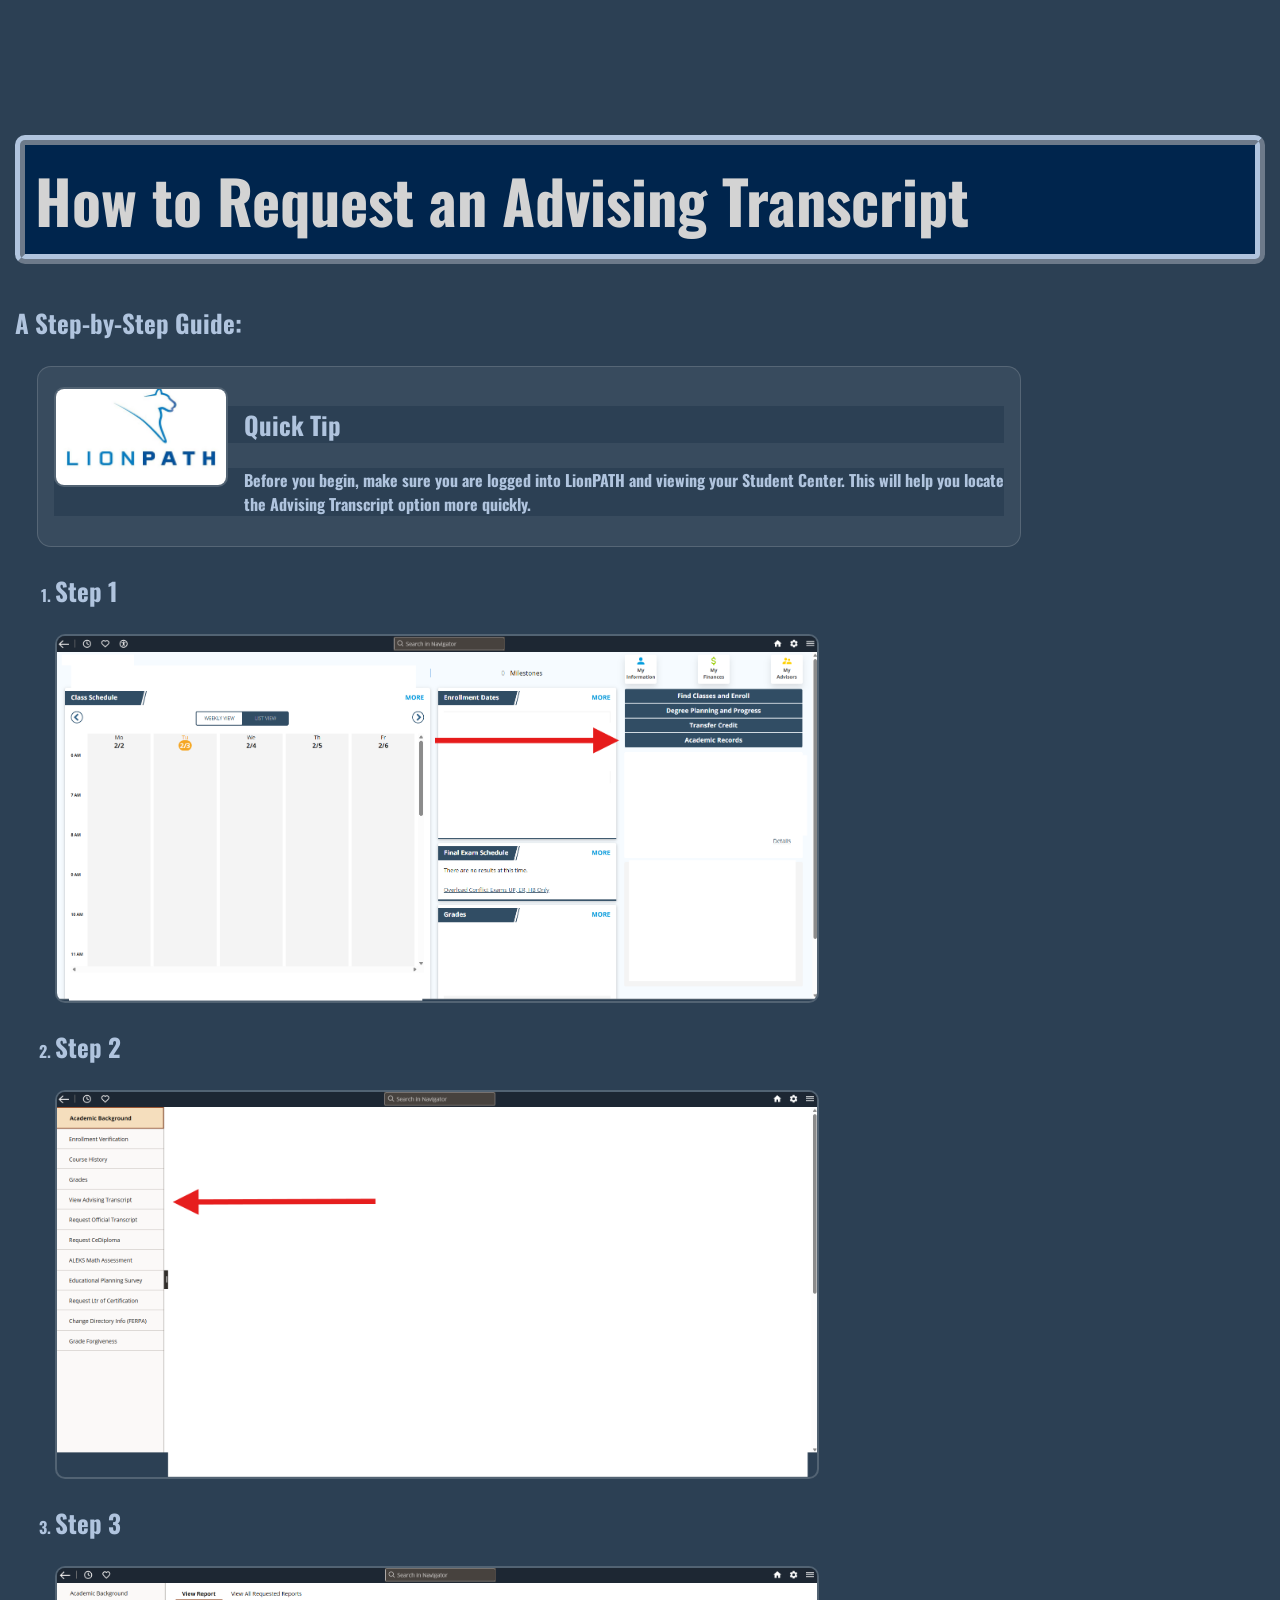
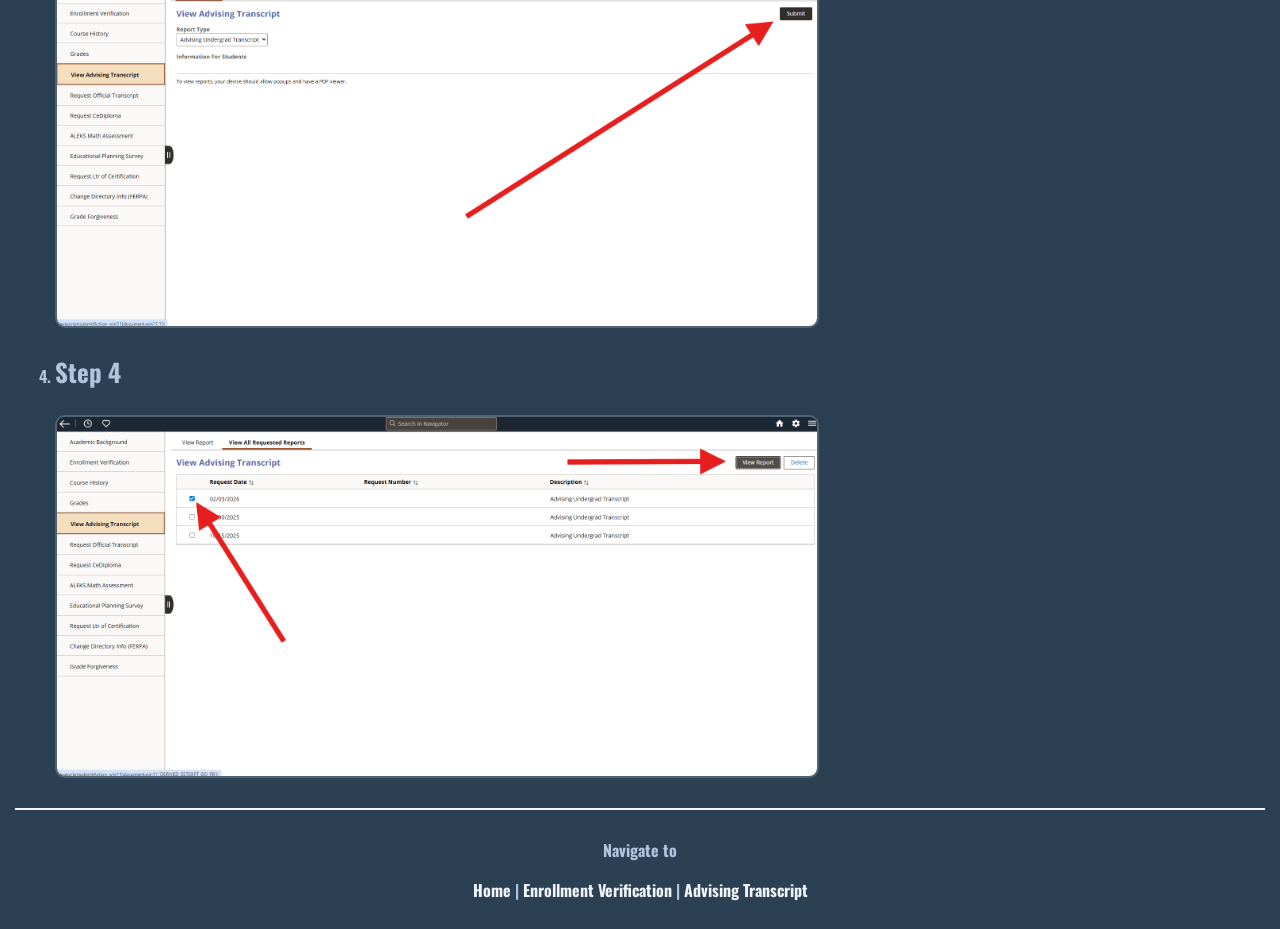
<file: partner1/advising_transcript.html>
<!DOCTYPE html>
<html>

<head>
    <title>Advising Transcript</title>
    <meta charset="utf-8">
    <link rel="stylesheet" type="text/css" href="style.css">
    <link rel="preconnect" href="https://fonts.googleapis.com">
    <link rel="preconnect" href="https://fonts.gstatic.com" crossorigin>
    <link href="https://fonts.googleapis.com/css2?family=Oswald:wght@200..700&display=swap" rel="stylesheet">
</head>

<body>
    <h1>How to Request an Advising Transcript</h1>

    <h3>A Step-by-Step Guide:</h3>
    <div class="float-tip">
        <img src="Images/lionpath_logo.jpg" alt="LionPath logo" class="float-img">
        <h3>Quick Tip</h3>
        <p>
            Before you begin, make sure you are logged into LionPATH and viewing your Student Center.
            This will help you locate the Advising Transcript option more quickly.
        </p>
    </div>
    <ol class="step">
        <li class="step">
            <h3>Step 1<h3>
                    <img src="Images/Advising_Step1.png" alt="Advising Transcript Step 1" class="step-img">
        </li>

        <li class="step">
            <h3>Step 2</h3>
            <img src="Images/Advising_Step2.png" alt="Advising Transcript Step 2" class="step-img">
        </li>

        <li class="step">
            <h3>Step 3</h3>
            <img src="Images/Advising_Step3.png" alt="Advising Transcript Step 3" class="step-img">
        </li>

        <li class="step">
            <h3>Step 4</h3>
            <img src="Images/Advising_Step4.png" alt="Advising Transcript Step 4" class="step-img">
        </li>
    </ol>

    <div class="nav-links">
        <p>Navigate to</p>
        <a href="index.html">Home</a> |
        <a href="enrollment_verification.html">Enrollment Verification</a> |
        <a href="advising_transcript.html">Advising Transcript</a>

    </div>



</body>

</html>
</file>
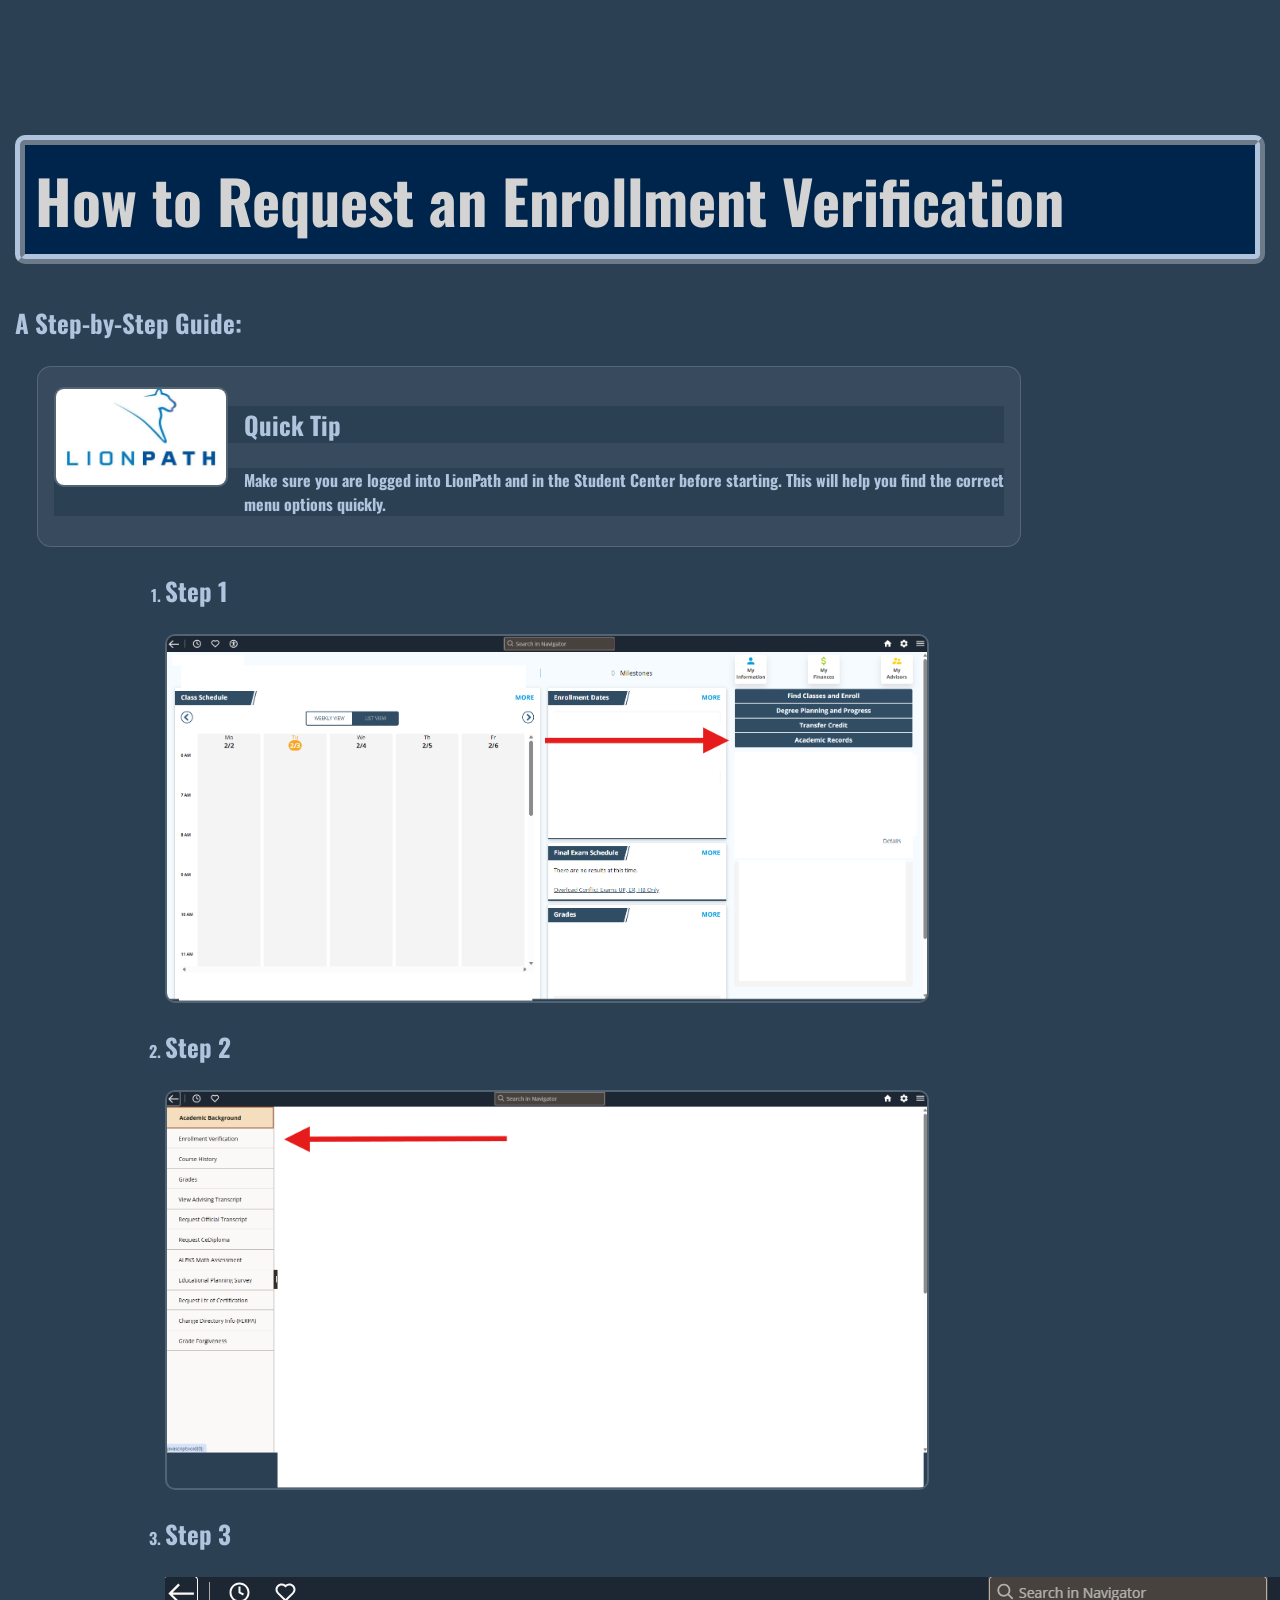
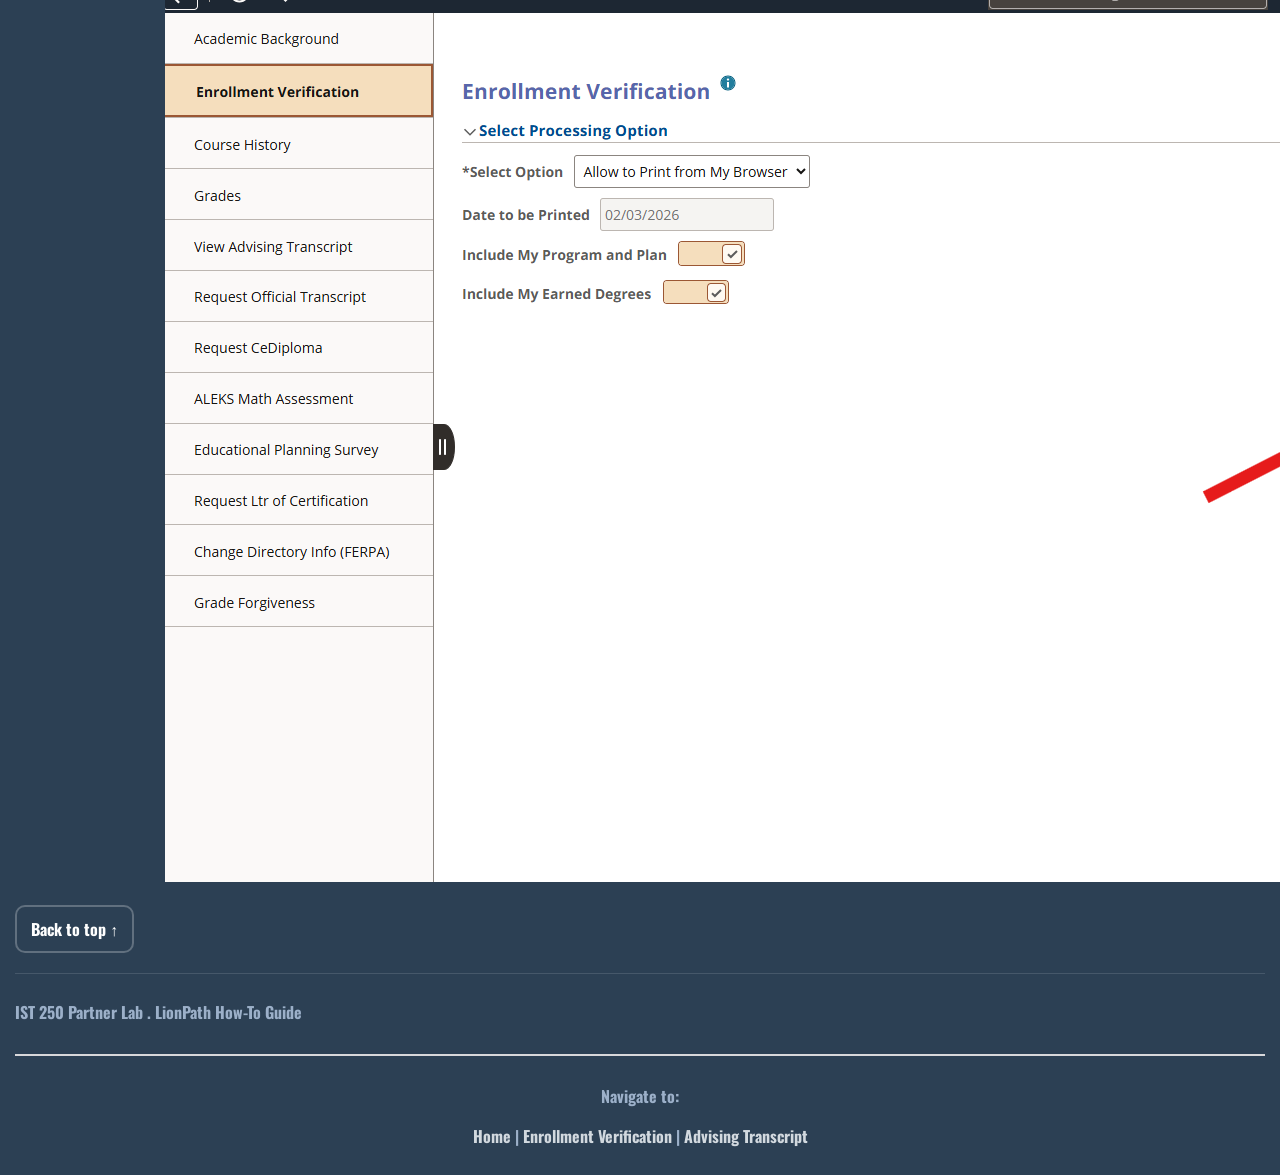
<file: partner1/enrollment_verification.html>
<!DOCTYPE html>
<html>

<head>
    <title>Enrollment Verification</title>
    <meta charset="utf-8">
    <link rel="stylesheet" type="text/css" href="style.css">
    <link rel="preconnect" href="https://fonts.googleapis.com">
    <link rel="preconnect" href="https://fonts.gstatic.com" crossorigin>
    <link href="https://fonts.googleapis.com/css2?family=Oswald:wght@200..700&display=swap" rel="stylesheet">
</head>

<body id="top">
    <h1>How to Request an Enrollment Verification</h1>

    <h3>A Step-by-Step Guide:</h3>

    <div class="float-tip">
        <img src="Images/lionpath_logo.jpg" alt="LionPath logo" class="float-img">
        <h3>Quick Tip</h3>
        <p>
            Make sure you are logged into LionPath and in the Student Center before starting.
            This will help you find the correct menu options quickly.
        </p>

    </div>
    <ol class="steps">
        <li class="step">
            <h3>Step 1</h3>
            <img src="Images/EV_Step1.png" alt="Enrollment Verification Step 1" class="step-img">
        </li>
        <li class="step">
            <h3>Step 2</h3>
            <img src="Images/EV_Step2.png" alt="Enrollment Verification 2" class="step-img">

        </li>
        <li class="step">
            <h3>Step 3</h3>
            <img src="Images/EV_Step3.png" class="Enrollment Verification Step 3" class="step-img">

        </li>
    </ol>
    <a class="back-top" href="#top">Back to top ↑</a>
    <footer class="footer">
        <p> IST 250 Partner Lab . LionPath How-To Guide</p>

        <div class="nav-links">
            <p>Navigate to:</p>
            <a href="index.html">Home</a> |
            <a href="enrollment_verification.html">Enrollment Verification</a> |
            <a href="advising_transcript.html">Advising Transcript</a>

        </div>

</body>

</html>
</file>
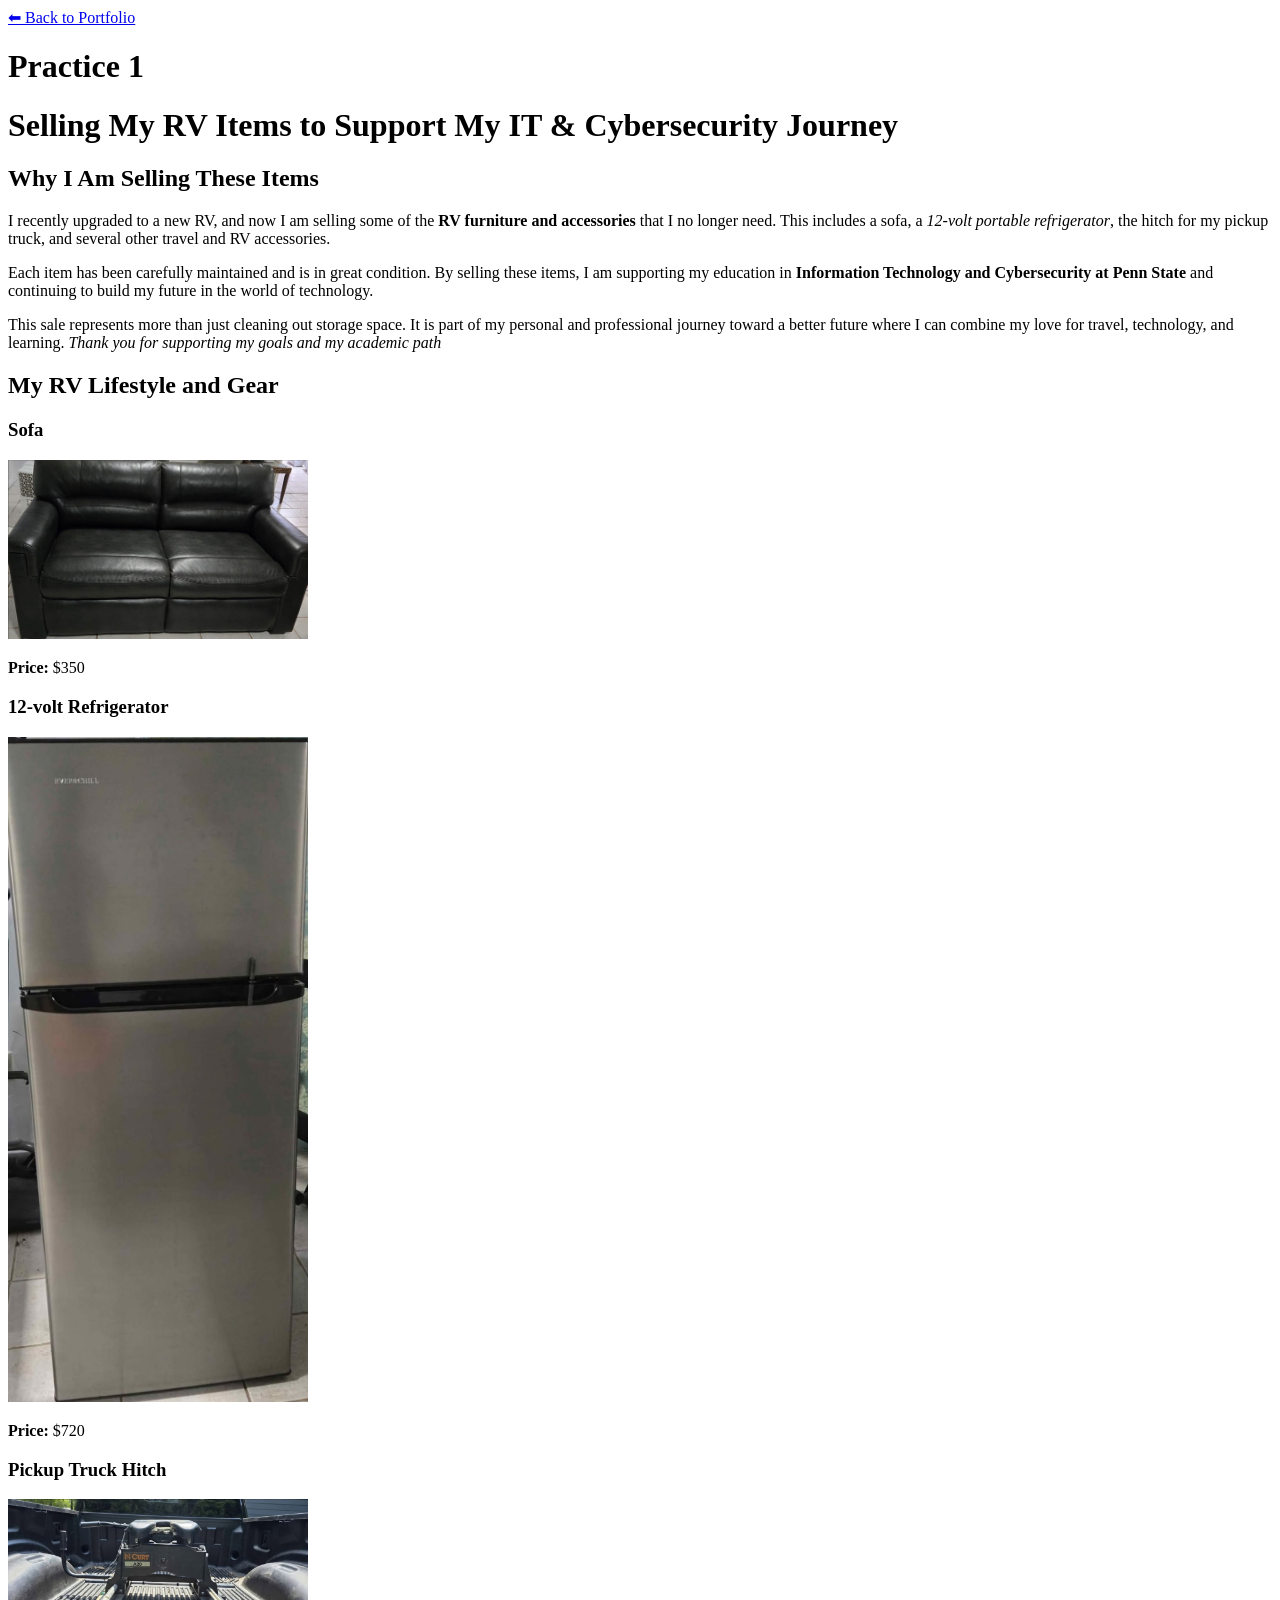
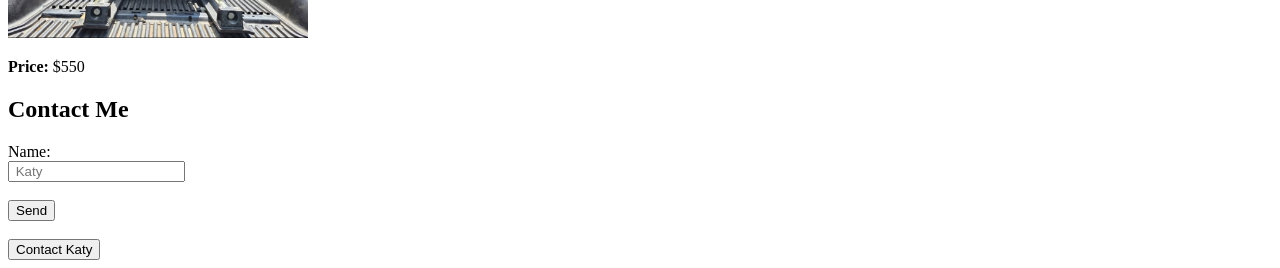
<file: practice1/katy_rv_sale.html>
<!DOCTYPE html>
<html lang="en">

<head>
    <meta charset="UTF-8">
    <title>Katy's RV Gear Sale Supporting My IT Career</title>
</head>

<body>
    <a href="../index.html">⬅ Back to Portfolio</a>
    <h1>Practice 1</h1>
    <h1>Selling My RV Items to Support My IT & Cybersecurity Journey</h1>

    <h2>Why I Am Selling These Items</h2>

    <p>
        I recently upgraded to a new RV, and now I am selling some of the <strong>RV furniture and accessories</strong>
        that I no longer need.
        This includes a sofa, a <em>12-volt portable refrigerator</em>, the hitch
        for my pickup truck, and several other travel and RV accessories.
    </p>

    <p>
        Each item has been carefully maintained and is in great condition.
        By selling these items, I am supporting my education in <strong>Information Technology and Cybersecurity at Penn
            State</strong> and continuing to build my future in the world of technology.
    </p>

    <p>
        This sale represents more than just cleaning out storage space.
        It is part of my personal and professional journey toward a better future
        where I can combine my love for travel, technology, and learning.<em> Thank you for supporting my goals and my
            academic path</em>
    </p>

    <h2>My RV Lifestyle and Gear</h2>

    <h3>Sofa</h3>
    <img src="sofa.jpg" alt="RV sofa for sale" width="300">
    <p><strong>Price:</strong> $350</p>

    <h3>12-volt Refrigerator</h3>
    <img src="refrigerator.jpg" alt="12-volt RV refrigerator for sale" width="300">
    <p><strong>Price:</strong> $720</p>

    <h3>Pickup Truck Hitch</h3>
    <img src="hitch.jpg" alt="pickup truck hitch for RV towing" width="300">
    <p><strong>Price:</strong> $550</p>

    <h2>Contact Me</h2>

    <form>
        Name:<br>
        <input type="text" placeholder=" Katy">
        <br><br>
        <button type="submit">Send</button>
    </form>

    <br>
    <a href="mailto:kmc7993@psu.edu">

        <button>Contact Katy</button>
    </a>


</body>

</html>
</file>
<file: individual1/style.css>
body {
    margin: 0;
    font-family: Arial, Helvetica, sans-serif;
    background-color: #f0f1f3;
    color: #130e08;
    line-height: 1.7;
    padding-top: 80px;
}

h1,
h2,
h3 {
    letter-spacing: 0.3;

}

.site-header {
    background-color: rgb(206, 161, 189);
    color: #0000ff;
    padding: 22px;
    text-align: center;

}

.container {
    max-width: 900px;
    margin: 0 auto;
    padding: 22px;
}

.car {
    background-color: #f0ffff;
    border: 1px solid #8a2be2;
    border-radius: 12px;
    padding: 16px;
    margin-bottom: 16px;
}

#dealNote {
    background-color: #fff7ed;
    color: #7c2d7e;
    padding: 10px;
    border-left: 5px solid #fb932f;
}

.hightlight {
    color: #be1f1f;
}

.border-box {
    border: 2px dashed #0000ff;
    padding: 12px;
    margin-top: 10px;
}

.media {
    width: 100%;
    max-width: 700px;
    border: 1px solid #d1d5db;
    border-radius: 10px;

}

a {
    color: #e47e11;
    text-decoration: none;
}

a:hover {
    text-decoration: underline;
}

.btn {
    display: inline-block;
    background-color: #236d54;
    color: white;
    padding: 8px 14px;
    border-radius: 8px;
    transition: transform 0.3s easy, opacity 0.3s easy;
}

.btn:hover {
    transform: scale(1.08);
    opacity: 0.9;
}

.site-footer {
    text-align: center;
    padding: 16px;
    color: #250891;
}

.back-btn {
    position: fixed;
    top: 15px;
    left: 20px;
    background: linear-gradient(135deg, #4facfe, #00f2fe);
    color: white;
    padding: 10px 18px;
    text-decoration: none;
    border-radius: 25px;
    font-weight: bold;
    font-family: Arial, sans-serif;
    font-size: 14px;
    z-index: 99999;
    box-shadow: 0 4px 10px rgba(6, 2, 66, 0.3);

}
</file>
<file: individual2/styles.css>
body {
    margin: 0;
    font-family: Arial, sans-serif;
    background-color: #f7f2eb;
    color: rgb(63, 47, 47);
    padding-top: 80px;
}

.site-header {
    background-color: brown;
    color: white;
    text-align: center;
    padding: 25px 15px;
}

.site-header h1 {
    margin: 0;
    font-size: 2.5rem;
}

.tagline {
    margin-top: 10px;
    font-style: italic;
}

.main-nav {
    background-color: #d8b08c;
    padding: 12px 0;
}

.main-nav a {
    text-decoration: none;
    color: black;
    font-weight: bold;
}

.main-nav a:hover {
    color: rgb(111, 78, 55);
}

main {
    max-width: 1100px;
    margin: 0 auto;
    padding: 20px;
}

.main-nav ul {
    list-style: none;
    padding: 0;
    margin: 0;
}

.main-nav li {
    display: inline;
    margin: 0 15px;
}

.featured-records {
    display: flex;
    flex-direction: row;
    flex-wrap: wrap;
    justify-content: center;
    gap: 20px;
    align-items: stretch;
}

.record {
    background-color: white;
    border: 2px solid #d8b08c;
    border-radius: 10px;
    padding: 15px;
    width: 170px;
    text-align: center;
    box-shadow: 2px 2px 10px gray;
    transition: 0.3s;
}

.record img {
    width: 100%;
    height: 200px;
    object-fit: cover;
}

.record:hover {
    transform: translateY(15px) scale(1.08);
}



.record-info {
    display: none;
    background-color: #f4e4d6;
    padding: 8px;
    margin-top: 8px;
    border-radius: 5px;
}

.record:hover .record-info {
    display: block;
}

th {
    background-color: rgb(111, 78, 55);
    color: white;
}

tr:nth-child(even) {
    background-color: #f2e3d5;
}

.float-image {
    float: right;
    width: 280px;
    border: 4px solid tan;
}

.highlight-box {
    position: relative;
    background-color: white;
    padding: 20px;
    border: 2px solid #d8b08c;
    border-radius: 10px;
    margin-top: 20px;

}

.highlight-badge {
    position: absolute;
    top: -10px;
    right: -10px;
    background-color: red;
    color: white;
    padding: 4px 8px;
    border-radius: 5px;
    font-weight: bold;
}

.site-footer {
    background-color: #2f1f1f;
    color: white;
    text-align: center;
    padding: 20px;
}

.back-btn {
    position: fixed;
    top: 15px;
    left: 20px;
    background: linear-gradient(135deg, #6dd5ed, #2193b0);
    color: white;
    padding: 10px 18px;
    text-decoration: none;
    border-radius: 25px;
    font-weight: bold;
    font-family: Arial, sans-serif;
    z-index: 99999;
    box-shadow: 0 4px 12px rgba(0, 0, 0, 0.3);
    transition: 0.3s;
}

.back-btn:hover {
    transform: scale(1.1);
}
</file>
<file: partner1/style.css>
* {
    font-family: 'Oswald', sans-serif;
    background-color: #2c4054;
}

body {
    margin: 15px;
    font-weight: bolder;
    color: lightsteelblue;
    align-content: center;
    padding-top: 80px;
}

h1 {
    font-weight: bold;
    font-size: 60px;
    border: 10px;
    border-style: ridge;
    border-color: lightsteelblue;
    border-radius: 10px;
    border-width: 10px;
    background-color: #00254d;
    color: lightgray;
    padding: 10px;
}

h3 {
    font-size: 25px;
    color: lightsteelblue;
}

#LP {
    float: center;
    margin-left: 100px;
    margin-top: 60px;
}

.info {
    margin: 10px;
}

.bold {
    font-weight: 900;
    color: #003399;
    text-decoration-line: underline;
}

a {
    color: white;
}

#lp-logo {
    width: 260px;
    display: block;
    margin: 10px 0;
}

.steps {
    max-width: 950px;
    margin: 0 auto;
    padding: 0 12px;
}

.step. {
    list-style: none;
    background: rgba(255, 255, 255, 0.06);
    border: 1px solid rgba(255, 255, 255, 0.15);
    border-radius: 14px;
    padding: 16px;
    margin: 16px 0;
}

.step-img {
    width: 100%;
    max-width: 760px;
    height: auto;
    display: block;
    margin-top: 10px;
    border-radius: 10px;
    border: 2px solid rgba(255, 255, 255, 0.18);

}

.top-nav {
    display: flex;
    gap: 12px;
    flex-wrap: wrap;
    margin: 12px 0 18px;
}

.top-nav a {
    text-decoration: none;
    padding: 10px 14px;
    border: 2px solid rgba(255, 255, 255, 0.25);
    border-radius: 10px;
}

.top-nav a:hover {
    background: rgba(255, 255, 255, 0.12);
}

.float-tip {
    max-width: 950px;
    margin: 14px 22px;
    padding: 14px 16px;
    border-radius: 14px;
    background: rgba(255, 255, 255, 0.06);
    border: 1px solid rgba(255, 255, 255, 0.15);
    overflow: auto;
}

.float-img {
    float: left;
    width: 170px;
    margin: 6px 16px 10px 0;
    border-radius: 10px;
    border: 2px solid rgba(255, 255, 255, 0.18);
}

.back-top {
    display: inline-block;
    margin: 18px 0 10px;
    text-decoration: none;
    padding: 10px 14px;
    border-radius: 10px;
    border: 2px solid rgba(255, 255, 255, 0.25);
}

.footer {
    opacity: 0.85;
    margin-top: 10px;
    padding-top: 10px;
    border-top: 1px solid rgba(255, 255, 255, 0.15);
}

.nav-links {
    margin-top: 30px;
    padding: 12px;
    border-top: 2px solid rgb(247, 243, 243);
    text-align: center;
}

.nav-links a {
    color: rgb(240, 244, 248);
    font-weight: bold;
    text-decoration: none;
}

.nav-links a:hover {
    text-decoration: underline;
}

.back-btn {
    position: fixed;
    top: 15px;
    left: 20px;
    background: linear-gradient(135deg, #6dd5ed, #2193b0);
    color: white;
    padding: 10px 18px;
    text-decoration: none;
    border-radius: 25px;
    font-weight: bold;
    font-family: Arial, sans-serif;
    z-index: 99999;
    box-shadow: 0 4px 12px rgba(0, 0, 0, 0.3);
    transition: 0.3s;
}

.back-btn:hover {
    transform: scale(1.1);
}
</file>
<file: partner2/styles.css>
body {
    margin: 0;
    font-family: Arial, Helvetica, sans-serif;
    background-color: lightgoldenrodyellow;
    color: #222;
    padding-top: 80px;
}

.container {
    max-width: 900px;
    margin: 40px auto;
    padding: 20px;
}

.card {
    border: 2px solid #000;
    border-radius: 12px;
    padding: 18px;
    margin-bottom: 18px;
    background: rgb(255, 255, 255, 0.9);
}

h1 {
    margin-top: 0;
    font-size: 40px;
}

.main-message {
    font-size: 22px;
    line-height: 1.5;
}

h2 {
    margin-top: 0;
}

.form-row {
    display: flex;
    flex-direction: column;
    gap: 6px;
    margin: 12px 0;
}

label {
    font-weight: bold;
}

input,
select {
    padding: 10px;
    border: 1px solid #333;
    border-radius: 8px;
    font-size: 16px;

}

button {
    padding: 10px 14px;
    border: 2px solid #000;
    border-radius: 10px;
    background: lightblue;
    cursor: pointer;
    font-weight: bold;
    font-size: 16px;
}

button:hover {
    transform: translateY(-1px);
}

.todo-list {
    margin-top: 12px;
    padding-left: 24px;
}

.back-btn {
    position: fixed;
    top: 15px;
    left: 20px;
    background: linear-gradient(135deg, #6dd5ed, #2193b0);
    color: white;
    padding: 10px 18px;
    text-decoration: none;
    border-radius: 25px;
    font-weight: bold;
    font-family: Arial, sans-serif;
    z-index: 99999;
    box-shadow: 0 4px 12px rgba(0, 0, 0, 0.3);
    transition: 0.3s;
}

.back-btn:hover {
    transform: scale(1.1);
}
</file>
<file: practice2/style.css>
body {
    font-family: Arial, sans-serif;
    background: #222;
    color: white;
    margin: 0;
    padding-top: 80px;
}

.container {
    display: grid;
    grid-template-columns: 200px auto auto;
    grid-template-rows: 80px 250px 250px 80px;
    gap: 15px;
    padding: 20px;
}

header {
    grid-column: 1 / 4;
    background: #5b9ea0;
    text-align: center;
    line-height: 80px;
    font-size: 20px;
    font-weight: bold;
}

.sidebar {
    grid-row: 2 / 4;
    background: linear-gradient(to bottom, #7bc4c0, #5f9ea0);
    display: flex;
    align-items: center;
    justify-content: center;
    font-size: 20px;

    filter: brightness(110%) contrast(120%);
}

.content1 {
    grid-column: 2 / 4;
    background: black;
    overflow: hidden;
}

.content1 img {
    width: 100%;
    height: 100%;
    object-fit: cover;
    filter: brightness(110%) contrast(120%);
    animation: zoom 5s infinite alternate;
}

.content2 {
    background: linear-gradient(to right, blue, purple);
    display: flex;
    align-items: center;
    justify-content: center;
    font-size: 24px;
    font-weight: bold;
}

.content3 {
    background: linear-gradient(to right, blue, purple);
    display: flex;
    align-items: center;
    justify-content: center;
    font-size: 24px;
    font-weight: bold;
}

footer {
    grid-column: 1 / 4;
    background: linear-gradient(to right, purple, blue);
    text-align: center;
    line-height: 80px;
    font-size: 20px;
    font-weight: bold;
}

.content1 img:hover {
    transform: scale(1.1) rotate(2deg);
}


@keyframes zoom {
    0% {
        transform: scale(1);
    }

    100% {
        transform: scale(1.05);
    }
}

.back-btn {
    position: fixed;
    top: 15px;
    left: 20px;
    background: linear-gradient(135deg, #6dd5ed, #2193b0);
    color: white;
    padding: 10px 18px;
    text-decoration: none;
    border-radius: 25px;
    font-weight: bold;
    font-family: Arial, sans-serif;
    z-index: 99999;
    box-shadow: 0 4px 12px rgba(0, 0, 0, 0.3);
    transition: 0.3s;
}

.back-btn:hover {
    transform: scale(1.1);
}
</file>
<file: practice3/cover.css>
/*
 * Globals
 */


/* Custom default button */



body {
  background: url("beach.jpg") no-repeat center center fixed;
  background-size: cover;
  height: 100%;
}

.overlay {
  position: fixed;
  top: 0;
  left: 0;
  width: 100%;
  height: 100%;
  background: rgba(0, 0, 0, 0.4);
}

.cover-container {
  max-width: 42em;
  z-index: 2;
}

body {
  text-shadow: 0 .05rem .1rem rgba(0, 0, 0, .7);
}

.btn-secondary,
.btn-secondary:hover,
.btn-secondary:focus {
  color: #333;
  text-shadow: none;
}

.nav-masthead .nav-link {
  padding: .25rem 0;
  font-weight: 700;
  color: rgba(255, 255, 255, .75);
  background-color: transparent;
  border-bottom: .25rem solid transparent;
}

.nav-masthead .nav-link:hover,
.nav-masthead .nav-link:focus {
  color: #fff;
  border-bottom-color: rgba(255, 255, 255, .5);
}

.nav-masthead .nav-link+.nav-link {
  margin-left: 1rem;
}

.nav-masthead .active {
  color: #fff;
  border-bottom-color: #fff;
}


footer {
  color: white;
  font-size: 0.9rem;
}
</file>
